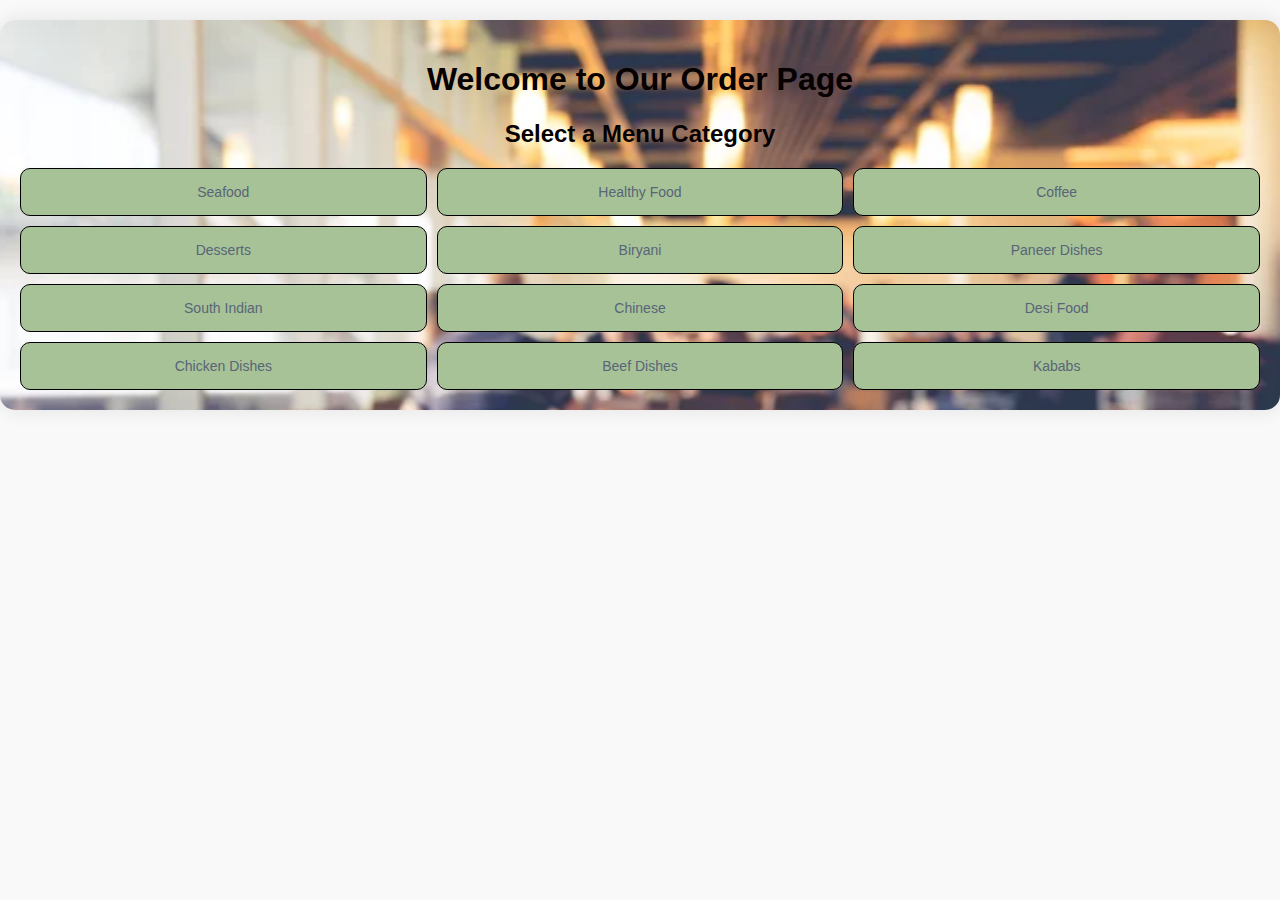
<file: order_setting_admin_home_nitu/order/index.html>
<!DOCTYPE html>
<html lang="en">
<head>
    <meta charset="UTF-8">
    <meta name="viewport" content="width=device-width, initial-scale=1.0">
    <title>Order Page</title>
    <link rel="stylesheet" href="https://cdnjs.cloudflare.com/ajax/libs/font-awesome/6.0.0-beta3/css/all.min.css" integrity="sha384-0ys2jv4ZNh0g38p7mxUQmO6yYjzX3gKdF+nd89uwbI+a5C9WB5+vb0pUgPxMveQ9" crossorigin="anonymous">
    <style>
        body {
            font-family: 'Segoe UI', Tahoma, Geneva, Verdana, sans-serif;
            margin: 0;
            padding: 0;
            background-color: #f9f9f9;
            color: #333;
        }
        .container {
            max-width: 1400px;
            margin: 20px auto;
            padding: 20px;
            border-radius: 15px;
            box-shadow: 0 0 20px rgba(32, 27, 27, 0.1);
            background-image: url('hehe.png'); 
            background-size: cover; 
            background-position: center; 
        }
        h1, h2 {
            text-align: center;
            color: rgb(6, 0, 0); 
        }
        select, button {
            display: block;
            width: 100%;
            padding: 10px;
            margin-bottom: 10px;
            border: none;
            border-radius: 8px;
            background-color: #c7d5e3;
            font-size: 14px;
            color: #e9f0f9;
            cursor: pointer;
            transition: background-color 0.3s ease;
        }
        button:hover {
            background-color: #3b628d;
        }
        .menu-category {
            display: grid;
            grid-template-columns: repeat(3, 1fr);
            gap: 15px;
        }
        .menu-item {
            padding: 15px;
            border-radius: 10px;
            background-color: #a7c297; /* Default category color */
            color: #586577;
            text-align: center;
            font-size: 14px;
            cursor: pointer;
            transition: transform 0.3s ease, background-color 0.3s ease; /* Add transition for background color change */
            display: flex;
            flex-direction: column;
            justify-content: center;
            align-items: center;
            border: 1px solid black; /* Add black border */
        }
        .menu-item:hover {
            transform: scale(1.02);
            background-color: #e1d1e0; /* Lighter color on hover */
        }
        .price {
            margin-top: 3px;
            font-weight: bold;
            color: #000000d5;
            background-color: rgb(255, 255, 255); /* Light color for price tag with transparency */
            padding: 3px 3px; /* Adjust padding for better appearance */
            border-radius: 3px; /* Add border radius for price tag */
        }
        /* Adjust button size and style */
        button.order-button {
            padding: 8px 12px;
            margin-top: 10px;
            border: none;
            border-radius: 5px;
            background-color: #3b628d;
            color: white;
            font-size: 12px;
            cursor: pointer;
            transition: background-color 0.3s ease;
        }
        button.order-button:hover {
            background-color: #294562;
        }
       /* Styles for desktop/laptop screens */
    @media (min-width: 768px) {
        /* Add your desktop/laptop specific styles here */
        .container {
            padding: 20px;
        }
        .menu-category {
            gap: 10px;
        }
        .menu-item {
            padding: 15px;
            font-size: 14px;
        }
        .price {
            font-size: 16px;
        }
    }

    /* Styles for mobile phones */
    @media (max-width: 767px) {
        /* Add your mobile specific styles here */
        .container {
            padding: 20px;
        }
        .menu-category {
            grid-template-columns: 1fr;
            gap: 10px;
        }
        .menu-item {
            padding: 15px;
            font-size: 14px;
        }
        .price {
            font-size: 14px;
        }
    }
    </style>
</head>
<body>

    <div class="container">
        <h1>Welcome to Our Order Page</h1>
        <h2>Select a Menu Category</h2>
        <div class="menu-category">
            <div class="menu-item" onclick="showMenu('seafood')">
                <i class="fas fa-fish"></i> Seafood
            </div>
            <div class="menu-item" onclick="showMenu('healthyfood')">
                <i class="fas fa-leaf"></i> Healthy Food
            </div>
            <div class="menu-item" onclick="showMenu('coffee')">
                <i class="fas fa-coffee"></i> Coffee
            </div>
            <div class="menu-item" onclick="showMenu('desserts')">
                <i class="fas fa-birthday-cake"></i> Desserts
            </div>
            <div class="menu-item" onclick="showMenu('biryani')">
                <i class="fas fa-utensils"></i> Biryani
            </div>
            <div class="menu-item" onclick="showMenu('paneer')">
                <i class="fas fa-cheese"></i> Paneer Dishes
            </div>
            <div class="menu-item" onclick="showMenu('southindian')">
                <i class="fas fa-utensils"></i> South Indian
            </div>
            <div class="menu-item" onclick="showMenu('chinese')">
                <i class="fas fa-utensils"></i> Chinese
            </div>
            <div class="menu-item" onclick="showMenu('desifood')">
                <i class="fas fa-pepper-hot"></i> Desi Food
            </div>
            <div class="menu-item" onclick="showMenu('chicken')">
                <i class="fas fa-drumstick-bite"></i> Chicken Dishes
            </div>
            <div class="menu-item" onclick="showMenu('beef')">
                <i class="fas fa-drumstick-bite"></i> Beef Dishes
            </div>
            <div class="menu-item" onclick="showMenu('kabab')">
                <i class="fas fa-drumstick-bite"></i> Kababs
            </div>
        </div>
        <div id="menu"></div>
    </div>

    <script>
        // Menu data embedded in the HTML file with icons
        var menuData = {
            "seafood": [
                { name: "Fish and Chips", icon: "fas fa-fish", price: "$12.99" , orderNow: "Order Now"},
                { name: "Shrimp Scampi", icon: "fas fa-shrimp", price: "$15.99", orderNow: "Order Now" },
                { name: "Grilled Salmon", icon: "fas fa-fish", price: "$18.99", orderNow: "Order Now" } 
            ],
            "healthyfood": [
                { name: "Quinoa Salad", icon: "fas fa-leaf", price: "$9.99", orderNow: "Order Now" },
                { name: "Grilled Chicken Wrap", icon: "fas fa-drumstick-bite", price: "$11.99", orderNow: "Order Now" },
                { name: "Vegetable Stir-Fry", icon: "fas fa-carrot", price: "$10.99" , orderNow: "Order Now"}
            ],
            "coffee": [
                { name: "Espresso", icon: "fas fa-coffee", price: "$3.99" , orderNow: "Order Now"},
                { name: "Cappuccino", icon: "fas fa-coffee", price: "$4.99" , orderNow: "Order Now"},
                { name: "Latte", icon: "fas fa-coffee", price: "$5.99", orderNow: "Order Now" }
            ],
            "desserts": [
                { name: "Chocolate Cake", icon: "fas fa-birthday-cake", price: "$7.99" , orderNow: "Order Now"},
                { name: "Apple Pie", icon: "fas fa-apple-alt", price: "$6.99" , orderNow: "Order Now"},
                { name: "Ice Cream Sundae", icon: "fas fa-ice-cream", price: "$8.99" , orderNow: "Order Now"}
            ],
            "biryani": [
                { name: "Chicken Biryani", icon: "fas fa-drumstick-bite", price: "$14.99" , orderNow: "Order Now"},
                { name: "Vegetable Biryani", icon: "fas fa-carrot", price: "$12.99", orderNow: "Order Now" },
                { name: "Beef Biryani", icon: "fas fa-drumstick-bite", price: "$16.99" , orderNow: "Order Now"}
            ],
            "paneer": [
                { name: "Paneer Tikka", icon: "fas fa-cheese", price: "$13.99", orderNow: "Order Now" },
                { name: "Palak Paneer", icon: "fas fa-cheese", price: "$11.99" , orderNow: "Order Now"},
                { name: "Paneer Butter Masala", icon: "fas fa-cheese", price: "$14.99", orderNow: "Order Now" }
            ],
            "southindian": [
                { name: "Dosa", icon: "fas fa-utensils", price: "$9.99" , orderNow: "Order Now"},
                { name: "Idli", icon: "fas fa-utensils", price: "$8.99", orderNow: "Order Now" },
                { name: "Vada", icon: "fas fa-utensils", price: "$7.99" , orderNow: "Order Now"}
            ],
            "chinese": [
                { name: "Chow Mein", icon: "fas fa-utensils", price: "$10.99", orderNow: "Order Now" },
                { name: "Spring Rolls", icon: "fas fa-utensils", price: "$8.99" , orderNow: "Order Now"},
                { name: "Hot and Sour Soup", icon: "fas fa-utensils", price: "$7.99" , orderNow: "Order Now"}
            ],
            "desifood": [
                { name: "Chicken Karahi", icon: "fas fa-pepper-hot", price: "$12.99", orderNow: "Order Now" },
                { name: "Daal", icon: "fas fa-pepper-hot", price: "$9.99" , orderNow: "Order Now"},
                { name: "Bhindi Masala", icon: "fas fa-pepper-hot", price: "$10.99", orderNow: "Order Now" }
            ],
            "chicken": [
                { name: "Chicken Curry", icon: "fas fa-drumstick-bite", price: "$12.99", orderNow: "Order Now" },
                { name: "Chicken Tikka Masala", icon: "fas fa-drumstick-bite", price: "$14.99" , orderNow: "Order Now"},
                { name: "Butter Chicken", icon: "fas fa-drumstick-bite", price: "$15.99", orderNow: "Order Now" }
            ],
            "beef": [
                { name: "Beef Korma", icon: "fas fa-drumstick-bite", price: "$14.99", orderNow: "Order Now" },
                { name: "Beef Curry", icon: "fas fa-drumstick-bite", price: "$16.99", orderNow: "Order Now" },
                { name: "Beef Pulao", icon: "fas fa-drumstick-bite", price: "$17.99" , orderNow: "Order Now"}
            ],
            "kabab": [
                { name: "Seekh Kabab", icon: "fas fa-drumstick-bite", price: "$11.99" , orderNow: "Order Now"},
                { name: "Shami Kabab", icon: "fas fa-drumstick-bite", price: "$10.99" , orderNow: "Order Now"},
                { name: "Reshmi Kabab", icon: "fas fa-drumstick-bite", price: "$12.99", orderNow: "Order Now" }
            ]
        };
        function showMenu(category) {
        var menuItems = menuData[category];
        if (menuItems && menuItems.length > 0) {
            var menuHTML = "<h2>" + category.toUpperCase() + " Menu</h2><ul>";
            menuItems.forEach(function(item) {
                menuHTML += "<li class='menu-item' style='background-color: " + getRandomColor() + "; border: 1px solid black;'>" +
                            "<i class='" + item.icon + "'></i> " +
                            item.name +
                            "<span class='price'>" + item.price + "</span>" +
                            "<button class='order-button'>" + item.orderNow + "</button></li>";
            });
            menuHTML += "</ul>";
            document.getElementById("menu").innerHTML = menuHTML;
        } else {
            document.getElementById("menu").innerHTML = "<p>No menu available for this category.</p>";
        }
    }
    // Function to redirect to the order page
    function redirectToOrderPage(itemName, itemPrice) {
            // Construct the URL of the order page with query parameters
            var url ="E:\food website project\order_setting_admin_home_nitu\your_orderindex.html";
            // Navigate to the order page
            window.location.href = "E:\food website project\order_setting_admin_home_nitu\your_orderindex.html";
        }

        // Function to generate random color
        function getRandomColor() {
         return "#FFD1DC"
}

    </script>
</body>
</html>
</file>
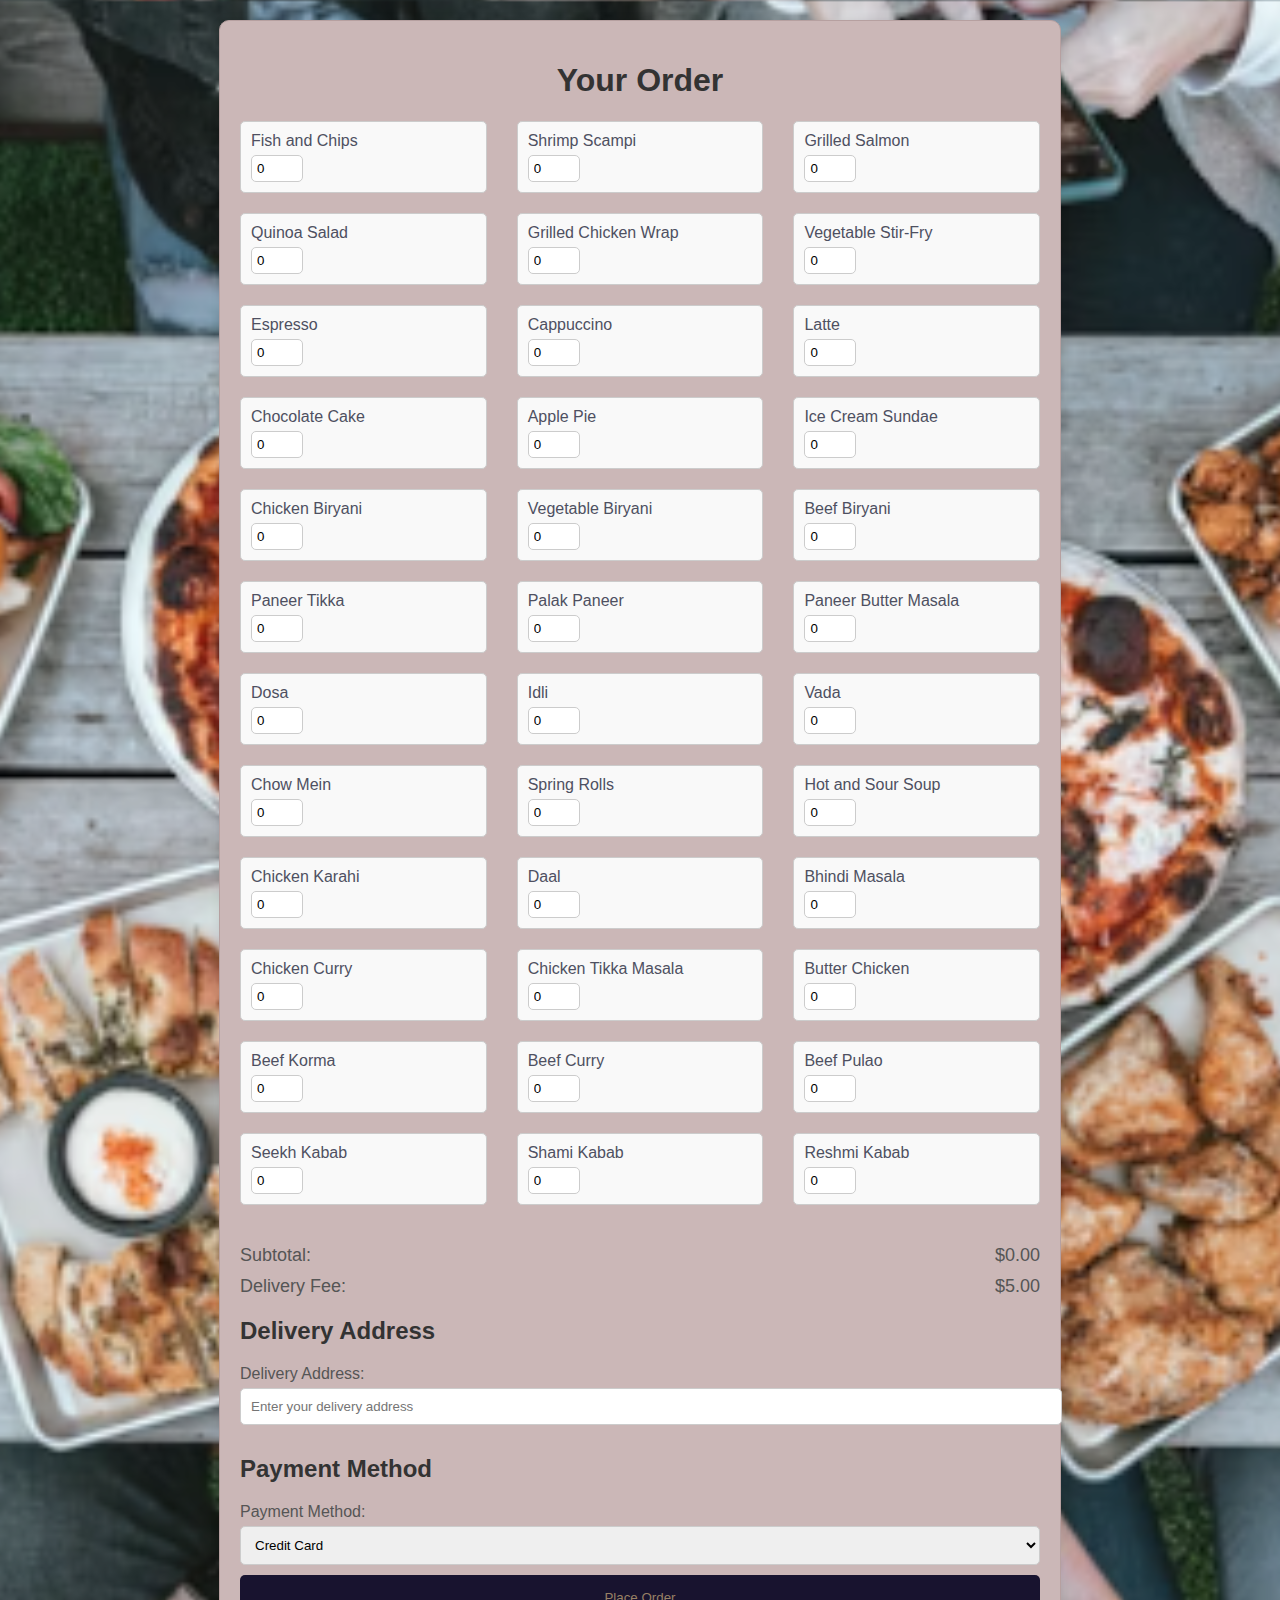
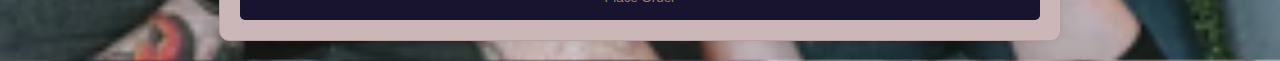
<file: order_setting_admin_home_nitu/your_order/index.html>
<!DOCTYPE html>
<html lang="en">
<head>
  <meta charset="UTF-8">
  <meta name="viewport" content="width=device-width, initial-scale=1.0">
  <title>Your Order</title>
  <style>
    body {
  font-family: Arial, sans-serif;
  margin: 0;
  padding: 0;
  background-image: url('lala.png'); 
  background-size: cover; /* Ensure the background image covers the entire viewport */
  background-position: center; /* Center the background image */
}


    .container {
      max-width: 800px;
      margin: 20px auto;
      padding: 20px;
      border: 1px solid #b6a0a0;
      border-radius: 10px;
      background-color: #cbb7b7;
      box-shadow: 0 0 10px rgba(0, 0, 0, 0.1);
    }

    h1 {
      text-align: center;
      color: #333;
    }

    .items {
      margin-bottom: 20px;
      overflow: auto; /* Clearfix for floated items */
      display: flex;
      flex-wrap: wrap;
      justify-content: space-between;
    }

    .item {
      width: calc(33.33% - 20px); /* Adjusted width to accommodate six items in a row */
      margin-bottom: 20px;
      padding: 10px;
      border: 1px solid #ccc;
      border-radius: 5px;
      background-color: #f9f9f9;
      box-sizing: border-box;
    }

    .item:hover {
      background-color: #acc38f;
    }

    .item span {
      display: block;
      font-size: 16px;
      color: #4e5061;
    }

    .item input {
      width: 40px;
      padding: 5px;
      margin-top: 5px;
      border: 1px solid #ccc;
      border-radius: 5px;
    }

    .totals {
      display: flex;
      justify-content: space-between;
      align-items: center;
      margin-bottom: 10px;
      font-size: 18px;
      color: #555;
    }

    .address {
      margin-top: 20px;
    }

    .address h2 {
      color: #333;
    }

    .address label {
      display: block;
      margin-bottom: 5px;
      color: #555;
    }

    .address input,
    .address select {
      width: 100%;
      padding: 10px;
      margin-bottom: 10px;
      border: 1px solid #ccc;
      border-radius: 5px;
    }

    #placeOrderBtn {
      display: block;
      width: 100%;
      padding: 15px;
      background-color: #18132f;
      color: #988165;
      border: none;
      border-radius: 5px;
      cursor: pointer;
      transition: background-color 0.3s;
    }

    #placeOrderBtn:hover {
      background-color: #61053c;
    }
  </style>
</head>
<body>
  <div class="container">
    <h1>Your Order</h1>
    <div class="items">
      <!-- Items will be dynamically added here -->
    </div>
    <div class="totals">
      <span>Subtotal:</span>
      <span id="subtotal">$0.00</span>
    </div>
    <div class="totals">
      <span>Delivery Fee:</span>
      <span id="deliveryFee">$0.00</span>
    </div>
    <div class="address">
      <h2>Delivery Address</h2>
      <label for="deliveryAddress">Delivery Address:</label>
      <input type="text" id="deliveryAddress" placeholder="Enter your delivery address">
    </div>
    <div class="address">
      <h2>Payment Method</h2>
      <label for="paymentMethod">Payment Method:</label>
      <select id="paymentMethod">
        <option value="creditCard">Credit Card</option>
        <option value="paypal">PayPal</option>
        <!-- Add more payment options as needed -->
      </select>
    </div>
    <button id="placeOrderBtn">Place Order</button>
  </div>

  <script>
    // Sample item data
    const menu = {
      "seafood": [
        { name: "Fish and Chips", price: 12.99 },
        { name: "Shrimp Scampi", price: 15.99 },
        { name: "Grilled Salmon", price: 18.99 }
      ],
      "healthyfood": [
        { name: "Quinoa Salad", price: 9.99 },
        { name: "Grilled Chicken Wrap", price: 11.99 },
        { name: "Vegetable Stir-Fry", price: 10.99 }
      ],
      "coffee": [
        { name: "Espresso", price: 3.99 },
        { name: "Cappuccino", price: 4.99 },
        { name: "Latte", price: 5.99 }
      ],
      "desserts": [
        { name: "Chocolate Cake", price: 7.99 },
        { name: "Apple Pie", price: 6.99 },
        { name: "Ice Cream Sundae", price: 8.99 }
      ],
      "biryani": [
        { name: "Chicken Biryani", price: 14.99 },
        { name: "Vegetable Biryani", price: 12.99 },
        { name: "Beef Biryani", price: 16.99 }
      ],
      "paneer": [
        { name: "Paneer Tikka", price: 13.99 },
        { name: "Palak Paneer", price: 11.99 },
        { name: "Paneer Butter Masala", price: 14.99 }
      ],
      "southindian": [
        { name: "Dosa", price: 9.99 },
        { name: "Idli", price: 8.99 },
        { name: "Vada", price: 7.99 }
      ],
      "chinese": [
        { name: "Chow Mein", price: 10.99 },
        { name: "Spring Rolls", price: 8.99 },
        { name: "Hot and Sour Soup", price: 7.99 }
      ],
      "desifood": [
        { name: "Chicken Karahi", price: 12.99 },
        { name: "Daal", price: 9.99 },
        { name: "Bhindi Masala", price: 10.99 }
      ],
      "chicken": [
        { name: "Chicken Curry", price: 12.99 },
        { name: "Chicken Tikka Masala", price: 14.99 },
        { name: "Butter Chicken", price: 15.99 }
      ],
      "beef": [
        { name: "Beef Korma", price: 14.99 },
        { name: "Beef Curry", price: 16.99 },
        { name: "Beef Pulao", price: 17.99 }
      ],
      "kabab": [
        { name: "Seekh Kabab", price: 11.99 },
        { name: "Shami Kabab", price: 10.99 },
        { name: "Reshmi Kabab", price: 12.99 }
      ]
    };

    // Function to dynamically generate item checkboxes
    function generateItemCheckboxes() {
      const itemsDiv = document.querySelector('.items');
      itemsDiv.innerHTML = '';
      for (const category in menu) {
        menu[category].forEach(item => {
          const itemContainer = document.createElement('div');
          itemContainer.classList.add('item');
          const itemName = document.createElement('span');
          itemName.textContent = item.name;
          const itemQuantity = document.createElement('input');
          itemQuantity.type = 'number';
          itemQuantity.min = 0;
          itemQuantity.value = 0;
          itemQuantity.addEventListener('change', updateTotals);
          itemContainer.appendChild(itemName);
          itemContainer.appendChild(itemQuantity);
          itemsDiv.appendChild(itemContainer);
        });
      }
    }

    // Function to calculate subtotal
    function calculateSubtotal() {
      let subtotal = 0;
      document.querySelectorAll('.item').forEach(itemContainer => {
        const itemName = itemContainer.querySelector('span').textContent;
        const itemQuantity = parseInt(itemContainer.querySelector('input').value);
        const item = findItem(itemName);
        subtotal += item.price * itemQuantity;
      });
      return subtotal;
    }

    // Function to update subtotal and delivery fee
    function updateTotals() {
      const subtotal = calculateSubtotal();
      const deliveryFee = 5; // Sample delivery fee, you can adjust it as needed
      document.getElementById('subtotal').textContent = `$${subtotal.toFixed(2)}`;
      document.getElementById('deliveryFee').textContent = `$${deliveryFee.toFixed(2)}`;
    }

    // Function to find an item by its name
    function findItem(name) {
      for (const category in menu) {
        const item = menu[category].find(item => item.name === name);
        if (item) {
          return item;
        }
      }
      return null;
    }

    // Event listener for Place Order button
    document.getElementById('placeOrderBtn').addEventListener('click', function() {
      // Handle placing order
      const paymentMethod = document.getElementById('paymentMethod').value;
      const deliveryAddress = document.getElementById('deliveryAddress').value;
      const subtotal = calculateSubtotal();
      const deliveryFee = 5; // Sample delivery fee, you can adjust it as needed
      const totalAmount = subtotal + deliveryFee;

      // Display order summary
      alert(`Your order summary:\n\nSubtotal: $${subtotal.toFixed(2)}\nDelivery Fee: $${deliveryFee.toFixed(2)}\nTotal: $${totalAmount.toFixed(2)}\n\nPayment Method: ${paymentMethod}\nDelivery Address: ${deliveryAddress}`);
    });

    // Initialize page
    generateItemCheckboxes();
    updateTotals();
  </script>
</body>
</html>
</file>
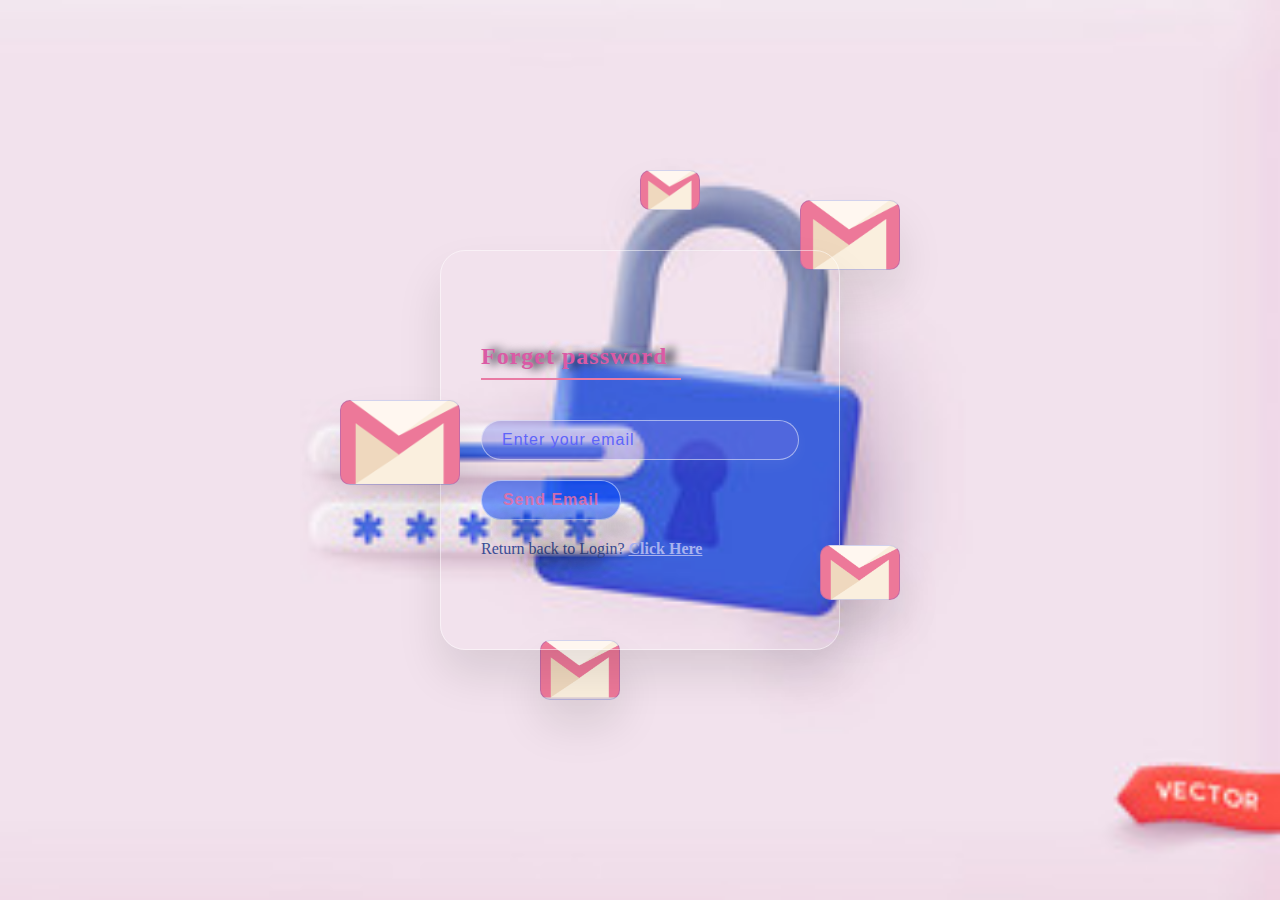
<file: login_reg_forget/forgot_pass/forget.html>
<!DOCTYPE html>
<html lang="en">

<head>
    <meta charset="UTF-8">
    <meta name="viewport" content="width=device-width,initial-scale=1.0">
    <link rel="stylesheet" href="https://use.fontawesome.com/releases/v5.8.1/css/all.css">
   
    <link rel="stylesheet" href="forget_pass.css">

    <!-- favicon -->
    <link rel="shortcut icon" href="../../logo photo.png" type="image/x-icon" />

   
    <title>Forget Password</title>
    
    
</head>

<body>
    
    <section>

        <div class="box">
            
            <div class="square" style="--i:0;"></div>
            <div class="square" style="--i:1;"></div>
            <div class="square" style="--i:2;"></div>
            <div class="square" style="--i:3;"></div>
            <div class="square" style="--i:4;"></div>
            
            <div class="container">
             
               
                <div class="form">
                    
                    <h1>Forget password</h1>
                    <form>
                        
                        <div class="inputbox">
                            <input type="email" placeholder="Enter your email">
                        </div>
                                                                      
                        <div class="inputbox">
                            <input type="submit" value="Send Email">
                        </div>
                      
                        <p class="return">Return back to Login? <a href="../login/login.html">Click Here</a></p>
                        
                    </form>
                   
                </div>
           </div>
        </div>
    </section>
   
</body>


</html>
</file>
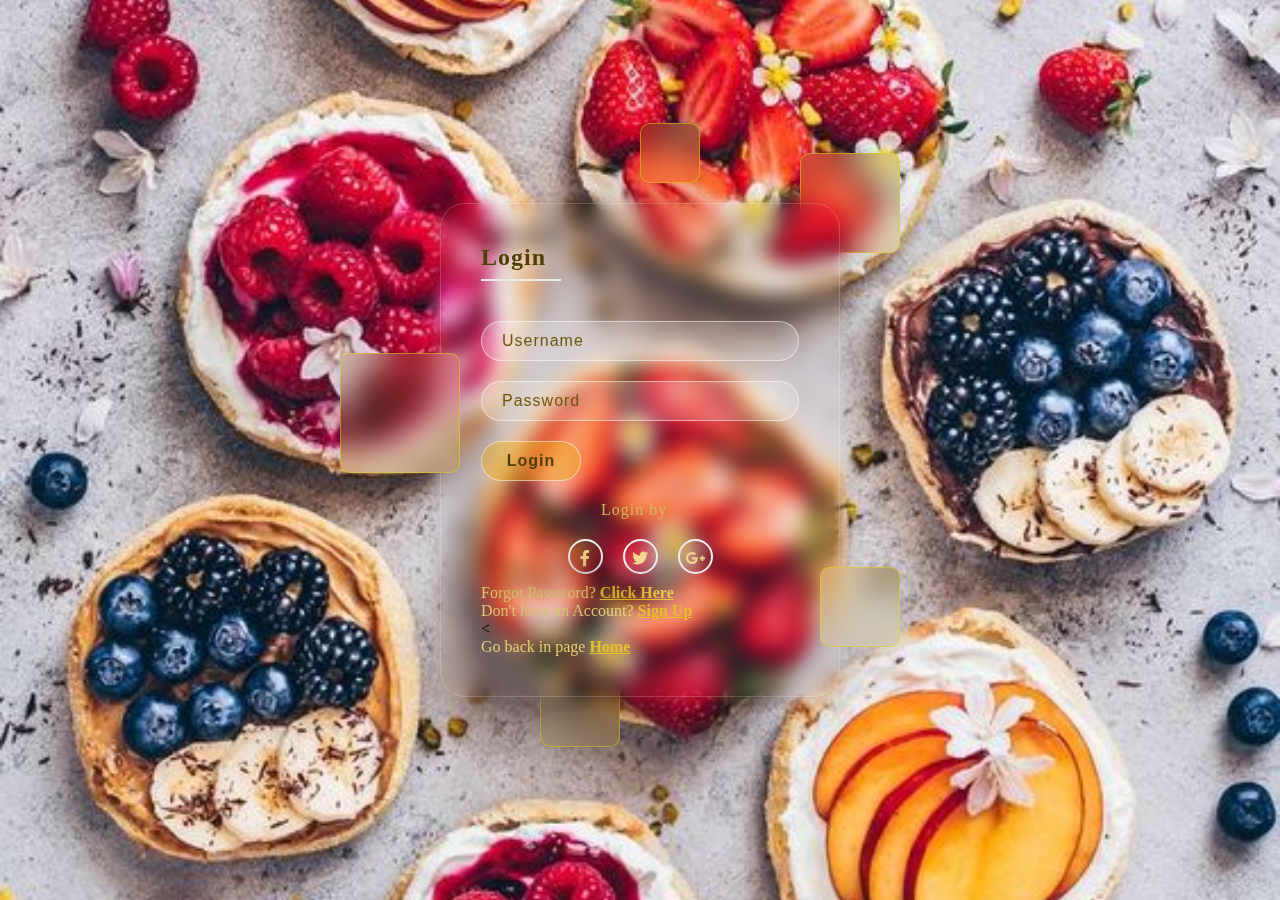
<file: login_reg_forget/login/login.html>
<!DOCTYPE html>
<html lang="en">

<head>
    <meta charset="UTF-8">
    <meta name="viewport" content="width=device-width,initial-scale=1.0">
    <link rel="stylesheet" href="https://use.fontawesome.com/releases/v5.8.1/css/all.css">
     
    <link rel="stylesheet" href="login_page.css">

    <!-- favicon -->
    <link rel="shortcut icon" href="../../logo photo.png" type="image/x-icon" />


    <title>Login form</title>
    
  

</head>

<body>
    
    <section>

        <div class="box">
            
            <div class="square" style="--i:0;"></div>
            <div class="square" style="--i:1;"></div>
            <div class="square" style="--i:2;"></div>
            <div class="square" style="--i:3;"></div>
            <div class="square" style="--i:4;"></div>
            
            <div class="container">
                
                <span></span>
                <span></span>
                <span></span>
               
                <div class="form">
                    
                    <h1>Login</h1>
                    <form>
                        
                        <div class="inputbox">
                            <input type="text" placeholder="Username">
                        </div>
                        
                        <div class="inputbox">
                            <input type="password" placeholder="Password">
                        </div>
                        
                        <div class="inputbox">
                            <a href="../../order_setting_admin_home_nitu/homepage/index.html">
                                <input type="submit" value="Login">
                            </a>
                        </div>
                        
                    
                        <div class="text">
                            <p>Login by</p>
                         </div>

                        <div class="social_media">
                            <div class="item">
                                <i class="fab fa-facebook-f"></i>
                            </div>
                            <div class="item">
                                <i class="fab fa-twitter"></i>
                            </div>
                            <div class="item">
                                <i class="fab fa-google-plus-g"></i>
                            </div>
                        </div>
                        
                        <p class="forget">Forgot Password? <a href="../forgot_pass/forget.html">Click Here</a></p>
                        <p class="forget">Don't have an Account? <a href="../regis/reg.html" id="signup">Sign Up</a></p>
                        <<p class="forget">Go back in page <a href="../../order_setting_admin_home_nitu/homepage/index.html" id="signup">Home</a></p>
                    </form>
                   
                </div>
           </div>
        </div>
        
    </section>
   
</body>


</html>
</file>
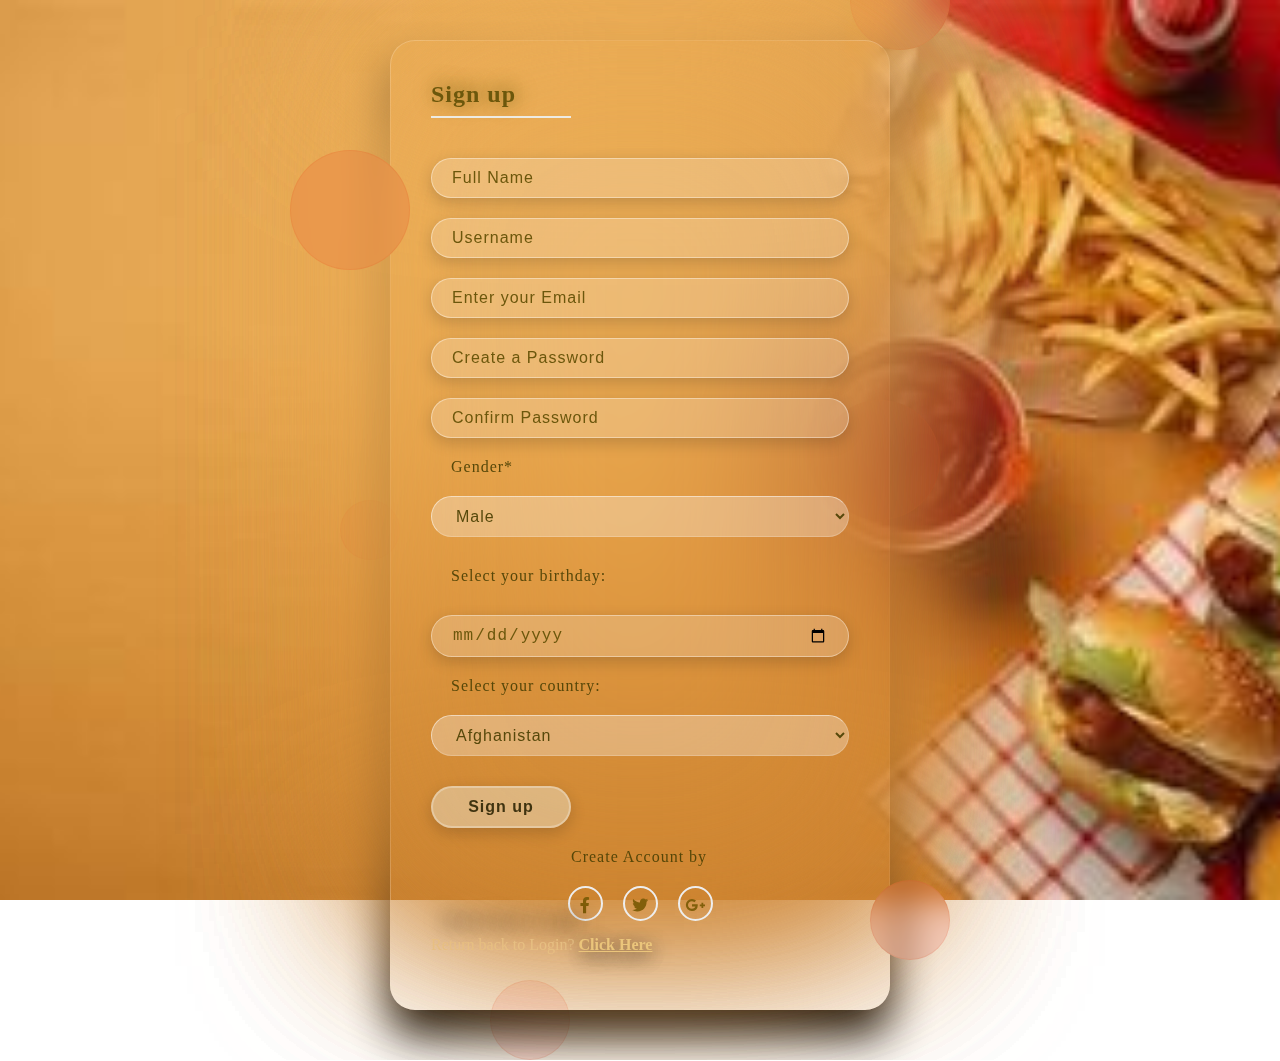
<file: login_reg_forget/regis/reg.html>
<!DOCTYPE html>
<html lang="en">

<head>
    <meta charset="UTF-8">
    <meta name="viewport" content="width=device-width,initial-scale=1.0">
    <link rel="stylesheet" href="https://use.fontawesome.com/releases/v5.8.1/css/all.css">

    <!-- favicon -->
    <link rel="shortcut icon" href="../../logo photo.png" type="image/x-icon" />


    
    <link rel="stylesheet" href="reg.css">
    
    <title>Registration</title>
    
   
</head>

<body>
    <section>

        <div class="box">

            <div class="square" style="--i:0;"></div>
            <div class="square" style="--i:1;"></div>
            <div class="square" style="--i:2;"></div>
            <div class="square" style="--i:3;"></div>
            <div class="square" style="--i:4;"></div>
            <div class="square" style="--i:5;"></div>
            <div class="square" style="--i:6;"></div>

            <div class="container">

                <span></span>
                <span></span>
                <span></span>

                <div class="form">

                    <h1>Sign up</h1>
                    <form>

                        <div class="inputbox">
                            <input type="text" placeholder="Full Name" required>
                        </div>

                        <div class="inputbox">
                            <input type="text" placeholder="Username" required>
                        </div>

                        <div class="inputbox">
                            <input type="email" placeholder="Enter your Email" required>
                        </div>
                        
                        
                        <div class="inputbox">
                            <input type="password" placeholder="Create a Password" required>
                        </div>

                        <div class="inputbox">
                            <input type="password" placeholder="Confirm Password" required>
                        </div>

                        <div class="inputbox">
                            <label title="Enter your Gender* in the box">Gender*</label>
                            <select id="gender" name="gender" required> 
                               <option value="Male"> Male </option>
                               <option value="Female"> Female </option>
                               <option value="Other"> Other </option>
                            </select>
                        </div>

                        <div class="inputbox">
                            <label for="birthday">Select your birthday:</label>
                            <input type="date" id="birthday" name="birthday" min="1950-01-01" max="2024-12-31" style="color:#6c570c;" required>
                        </div>

                                <div class="inputbox">
                                    <label for="country">Select your country:</label>  
                                    <select id="country" name="country" required>                    
                                       <option value="Afghanistan">Afghanistan</option>
                                            <option value="Åland Islands">Åland Islands</option>
                                            <option value="Albania">Albania</option>
                                            <option value="Algeria">Algeria</option>
                                            <option value="American Samoa">American Samoa</option>
                                            <option value="Andorra">Andorra</option>
                                            <option value="Angola">Angola</option>
                                            <option value="Anguilla">Anguilla</option>
                                            <option value="Antarctica">Antarctica</option>
                                            <option value="Antigua and Barbuda">Antigua and Barbuda</option>
                                            <option value="Argentina">Argentina</option>
                                            <option value="Armenia">Armenia</option>
                                            <option value="Aruba">Aruba</option>
                                            <option value="Australia">Australia</option>
                                            <option value="Austria">Austria</option>
                                            <option value="Azerbaijan">Azerbaijan</option>
                                            <option value="Bahamas">Bahamas</option>
                                            <option value="Bahrain">Bahrain</option>
                                            <option value="Bangladesh">Bangladesh</option>
                                            <option value="Barbados">Barbados</option>
                                            <option value="Belarus">Belarus</option>
                                            <option value="Belgium">Belgium</option>
                                            <option value="Belize">Belize</option>
                                            <option value="Benin">Benin</option>
                                            <option value="Bermuda">Bermuda</option>
                                            <option value="Bhutan">Bhutan</option>
                                            <option value="Bolivia">Bolivia</option>
                                            <option value="Bosnia and Herzegovina">Bosnia and Herzegovina</option>
                                            <option value="Botswana">Botswana</option>
                                            <option value="Bouvet Island">Bouvet Island</option>
                                            <option value="Brazil">Brazil</option>
                                            <option value="British Indian Ocean Territory">British Indian Ocean Territory</option>
                                            <option value="Brunei Darussalam">Brunei Darussalam</option>
                                            <option value="Bulgaria">Bulgaria</option>
                                            <option value="Burkina Faso">Burkina Faso</option>
                                            <option value="Burundi">Burundi</option>
                                            <option value="Cambodia">Cambodia</option>
                                            <option value="Cameroon">Cameroon</option>
                                            <option value="Canada">Canada</option>
                                            <option value="Cape Verde">Cape Verde</option>
                                            <option value="Cayman Islands">Cayman Islands</option>
                                            <option value="Central African Republic">Central African Republic</option>
                                            <option value="Chad">Chad</option>
                                            <option value="Chile">Chile</option>
                                            <option value="China">China</option>
                                            <option value="Christmas Island">Christmas Island</option>
                                            <option value="Cocos (Keeling) Islands">Cocos (Keeling) Islands</option>
                                            <option value="Colombia">Colombia</option>
                                            <option value="Comoros">Comoros</option>
                                            <option value="Congo">Congo</option>
                                            <option value="Congo, The Democratic Republic of The">Congo, The Democratic Republic of The</option>
                                            <option value="Cook Islands">Cook Islands</option>
                                            <option value="Costa Rica">Costa Rica</option>
                                            <option value="Cote D'ivoire">Cote D'ivoire</option>
                                            <option value="Croatia">Croatia</option>
                                            <option value="Cuba">Cuba</option>
                                            <option value="Cyprus">Cyprus</option>
                                            <option value="Czech Republic">Czech Republic</option>
                                            <option value="Denmark">Denmark</option>
                                            <option value="Djibouti">Djibouti</option>
                                            <option value="Dominica">Dominica</option>
                                            <option value="Dominican Republic">Dominican Republic</option>
                                            <option value="Ecuador">Ecuador</option>
                                            <option value="Egypt">Egypt</option>
                                            <option value="El Salvador">El Salvador</option>
                                            <option value="Equatorial Guinea">Equatorial Guinea</option>
                                            <option value="Eritrea">Eritrea</option>
                                            <option value="Estonia">Estonia</option>
                                            <option value="Ethiopia">Ethiopia</option>
                                            <option value="Falkland Islands (Malvinas)">Falkland Islands (Malvinas)</option>
                                            <option value="Faroe Islands">Faroe Islands</option>
                                            <option value="Fiji">Fiji</option>
                                            <option value="Finland">Finland</option>
                                            <option value="France">France</option>
                                            <option value="French Guiana">French Guiana</option>
                                            <option value="French Polynesia">French Polynesia</option>
                                            <option value="French Southern Territories">French Southern Territories</option>
                                            <option value="Gabon">Gabon</option>
                                            <option value="Gambia">Gambia</option>
                                            <option value="Georgia">Georgia</option>
                                            <option value="Germany">Germany</option>
                                            <option value="Ghana">Ghana</option>
                                            <option value="Gibraltar">Gibraltar</option>
                                            <option value="Greece">Greece</option>
                                            <option value="Greenland">Greenland</option>
                                            <option value="Grenada">Grenada</option>
                                            <option value="Guadeloupe">Guadeloupe</option>
                                            <option value="Guam">Guam</option>
                                            <option value="Guatemala">Guatemala</option>
                                            <option value="Guernsey">Guernsey</option>
                                            <option value="Guinea">Guinea</option>
                                            <option value="Guinea-bissau">Guinea-bissau</option>
                                            <option value="Guyana">Guyana</option>
                                            <option value="Haiti">Haiti</option>
                                            <option value="Heard Island and Mcdonald Islands">Heard Island and Mcdonald Islands</option>
                                            <option value="Holy See (Vatican City State)">Holy See (Vatican City State)</option>
                                            <option value="Honduras">Honduras</option>
                                            <option value="Hong Kong">Hong Kong</option>
                                            <option value="Hungary">Hungary</option>
                                            <option value="Iceland">Iceland</option>
                                            <option value="India">India</option>
                                            <option value="Indonesia">Indonesia</option>
                                            <option value="Iran, Islamic Republic of">Iran, Islamic Republic of</option>
                                            <option value="Iraq">Iraq</option>
                                            <option value="Ireland">Ireland</option>
                                            <option value="Isle of Man">Isle of Man</option>
                                            <option value="Israel">Israel</option>
                                            <option value="Italy">Italy</option>
                                            <option value="Jamaica">Jamaica</option>
                                            <option value="Japan">Japan</option>
                                            <option value="Jersey">Jersey</option>
                                            <option value="Jordan">Jordan</option>
                                            <option value="Kazakhstan">Kazakhstan</option>
                                            <option value="Kenya">Kenya</option>
                                            <option value="Kiribati">Kiribati</option>
                                            <option value="Korea, Democratic People's Republic of">Korea, Democratic People's Republic of</option>
                                            <option value="Korea, Republic of">Korea, Republic of</option>
                                            <option value="Kuwait">Kuwait</option>
                                            <option value="Kyrgyzstan">Kyrgyzstan</option>
                                            <option value="Lao People's Democratic Republic">Lao People's Democratic Republic</option>
                                            <option value="Latvia">Latvia</option>
                                            <option value="Lebanon">Lebanon</option>
                                            <option value="Lesotho">Lesotho</option>
                                            <option value="Liberia">Liberia</option>
                                            <option value="Libyan Arab Jamahiriya">Libyan Arab Jamahiriya</option>
                                            <option value="Liechtenstein">Liechtenstein</option>
                                            <option value="Lithuania">Lithuania</option>
                                            <option value="Luxembourg">Luxembourg</option>
                                            <option value="Macao">Macao</option>
                                            <option value="Macedonia, The Former Yugoslav Republic of">Macedonia, The Former Yugoslav Republic of</option>
                                            <option value="Madagascar">Madagascar</option>
                                            <option value="Malawi">Malawi</option>
                                            <option value="Malaysia">Malaysia</option>
                                            <option value="Maldives">Maldives</option>
                                            <option value="Mali">Mali</option>
                                            <option value="Malta">Malta</option>
                                            <option value="Marshall Islands">Marshall Islands</option>
                                            <option value="Martinique">Martinique</option>
                                            <option value="Mauritania">Mauritania</option>
                                            <option value="Mauritius">Mauritius</option>
                                            <option value="Mayotte">Mayotte</option>
                                            <option value="Mexico">Mexico</option>
                                            <option value="Micronesia, Federated States of">Micronesia, Federated States of</option>
                                            <option value="Moldova, Republic of">Moldova, Republic of</option>
                                            <option value="Monaco">Monaco</option>
                                            <option value="Mongolia">Mongolia</option>
                                            <option value="Montenegro">Montenegro</option>
                                            <option value="Montserrat">Montserrat</option>
                                            <option value="Morocco">Morocco</option>
                                            <option value="Mozambique">Mozambique</option>
                                            <option value="Myanmar">Myanmar</option>
                                            <option value="Namibia">Namibia</option>
                                            <option value="Nauru">Nauru</option>
                                            <option value="Nepal">Nepal</option>
                                            <option value="Netherlands">Netherlands</option>
                                            <option value="Netherlands Antilles">Netherlands Antilles</option>
                                            <option value="New Caledonia">New Caledonia</option>
                                            <option value="New Zealand">New Zealand</option>
                                            <option value="Nicaragua">Nicaragua</option>
                                            <option value="Niger">Niger</option>
                                            <option value="Nigeria">Nigeria</option>
                                            <option value="Niue">Niue</option>
                                            <option value="Norfolk Island">Norfolk Island</option>
                                            <option value="Northern Mariana Islands">Northern Mariana Islands</option>
                                            <option value="Norway">Norway</option>
                                            <option value="Oman">Oman</option>
                                            <option value="Pakistan">Pakistan</option>
                                            <option value="Palau">Palau</option>
                                            <option value="Palestinian Territory, Occupied">Palestinian Territory, Occupied</option>
                                            <option value="Panama">Panama</option>
                                            <option value="Papua New Guinea">Papua New Guinea</option>
                                            <option value="Paraguay">Paraguay</option>
                                            <option value="Peru">Peru</option>
                                            <option value="Philippines">Philippines</option>
                                            <option value="Pitcairn">Pitcairn</option>
                                            <option value="Poland">Poland</option>
                                            <option value="Portugal">Portugal</option>
                                            <option value="Puerto Rico">Puerto Rico</option>
                                            <option value="Qatar">Qatar</option>
                                            <option value="Reunion">Reunion</option>
                                            <option value="Romania">Romania</option>
                                            <option value="Russian Federation">Russian Federation</option>
                                            <option value="Rwanda">Rwanda</option>
                                            <option value="Saint Helena">Saint Helena</option>
                                            <option value="Saint Kitts and Nevis">Saint Kitts and Nevis</option>
                                            <option value="Saint Lucia">Saint Lucia</option>
                                            <option value="Saint Pierre and Miquelon">Saint Pierre and Miquelon</option>
                                            <option value="Saint Vincent and The Grenadines">Saint Vincent and The Grenadines</option>
                                            <option value="Samoa">Samoa</option>
                                            <option value="San Marino">San Marino</option>
                                            <option value="Sao Tome and Principe">Sao Tome and Principe</option>
                                            <option value="Saudi Arabia">Saudi Arabia</option>
                                            <option value="Senegal">Senegal</option>
                                            <option value="Serbia">Serbia</option>
                                            <option value="Seychelles">Seychelles</option>
                                            <option value="Sierra Leone">Sierra Leone</option>
                                            <option value="Singapore">Singapore</option>
                                            <option value="Slovakia">Slovakia</option>
                                            <option value="Slovenia">Slovenia</option>
                                            <option value="Solomon Islands">Solomon Islands</option>
                                            <option value="Somalia">Somalia</option>
                                            <option value="South Africa">South Africa</option>
                                            <option value="South Georgia and The South Sandwich Islands">South Georgia and The South Sandwich Islands</option>
                                            <option value="Spain">Spain</option>
                                            <option value="Sri Lanka">Sri Lanka</option>
                                            <option value="Sudan">Sudan</option>
                                            <option value="Suriname">Suriname</option>
                                            <option value="Svalbard and Jan Mayen">Svalbard and Jan Mayen</option>
                                            <option value="Swaziland">Swaziland</option>
                                            <option value="Sweden">Sweden</option>
                                            <option value="Switzerland">Switzerland</option>
                                            <option value="Syrian Arab Republic">Syrian Arab Republic</option>
                                            <option value="Taiwan, Province of China">Taiwan, Province of China</option>
                                            <option value="Tajikistan">Tajikistan</option>
                                            <option value="Tanzania, United Republic of">Tanzania, United Republic of</option>
                                            <option value="Thailand">Thailand</option>
                                            <option value="Timor-leste">Timor-leste</option>
                                            <option value="Togo">Togo</option>
                                            <option value="Tokelau">Tokelau</option>
                                            <option value="Tonga">Tonga</option>
                                            <option value="Trinidad and Tobago">Trinidad and Tobago</option>
                                            <option value="Tunisia">Tunisia</option>
                                            <option value="Turkey">Turkey</option>
                                            <option value="Turkmenistan">Turkmenistan</option>
                                            <option value="Turks and Caicos Islands">Turks and Caicos Islands</option>
                                            <option value="Tuvalu">Tuvalu</option>
                                            <option value="Uganda">Uganda</option>
                                            <option value="Ukraine">Ukraine</option>
                                            <option value="United Arab Emirates">United Arab Emirates</option>
                                            <option value="United Kingdom">United Kingdom</option>
                                            <option value="United States">United States</option>
                                            <option value="United States Minor Outlying Islands">United States Minor Outlying Islands</option>
                                            <option value="Uruguay">Uruguay</option>
                                            <option value="Uzbekistan">Uzbekistan</option>
                                            <option value="Vanuatu">Vanuatu</option>
                                            <option value="Venezuela">Venezuela</option>
                                            <option value="Viet Nam">Viet Nam</option>
                                            <option value="Virgin Islands, British">Virgin Islands, British</option>
                                            <option value="Virgin Islands, U.S.">Virgin Islands, U.S.</option>
                                            <option value="Wallis and Futuna">Wallis and Futuna</option>
                                            <option value="Western Sahara">Western Sahara</option>
                                            <option value="Yemen">Yemen</option>
                                            <option value="Zambia">Zambia</option>
                                            <option value="Zimbabwe">Zimbabwe</option>
                                        </select>
                                                                                    
                       

                                        <div class="inputbox">
                                            
                                                <input type="submit" value="Sign up">
                                            
                                        </div>
                                        
                        
                        <div class="text">
                           <p>Create Account by</p>
                        </div>

                        <div class="social_media">
                            
                            <div class="item">
                                <i class="fab fa-facebook-f"></i>
                            </div>
                            <div class="item">
                                <i class="fab fa-twitter"></i>
                            </div>
                            <div class="item">
                                <i class="fab fa-google-plus-g"></i>
                            </div>
                        </div>
                        
                        <p class="return">Return back to Login? <a href="../login/login.html">Click Here</a></p>
                    
                    </form>
                </div>
           </div>
        </div>
    </section>
   
</body>


</html>
</file>
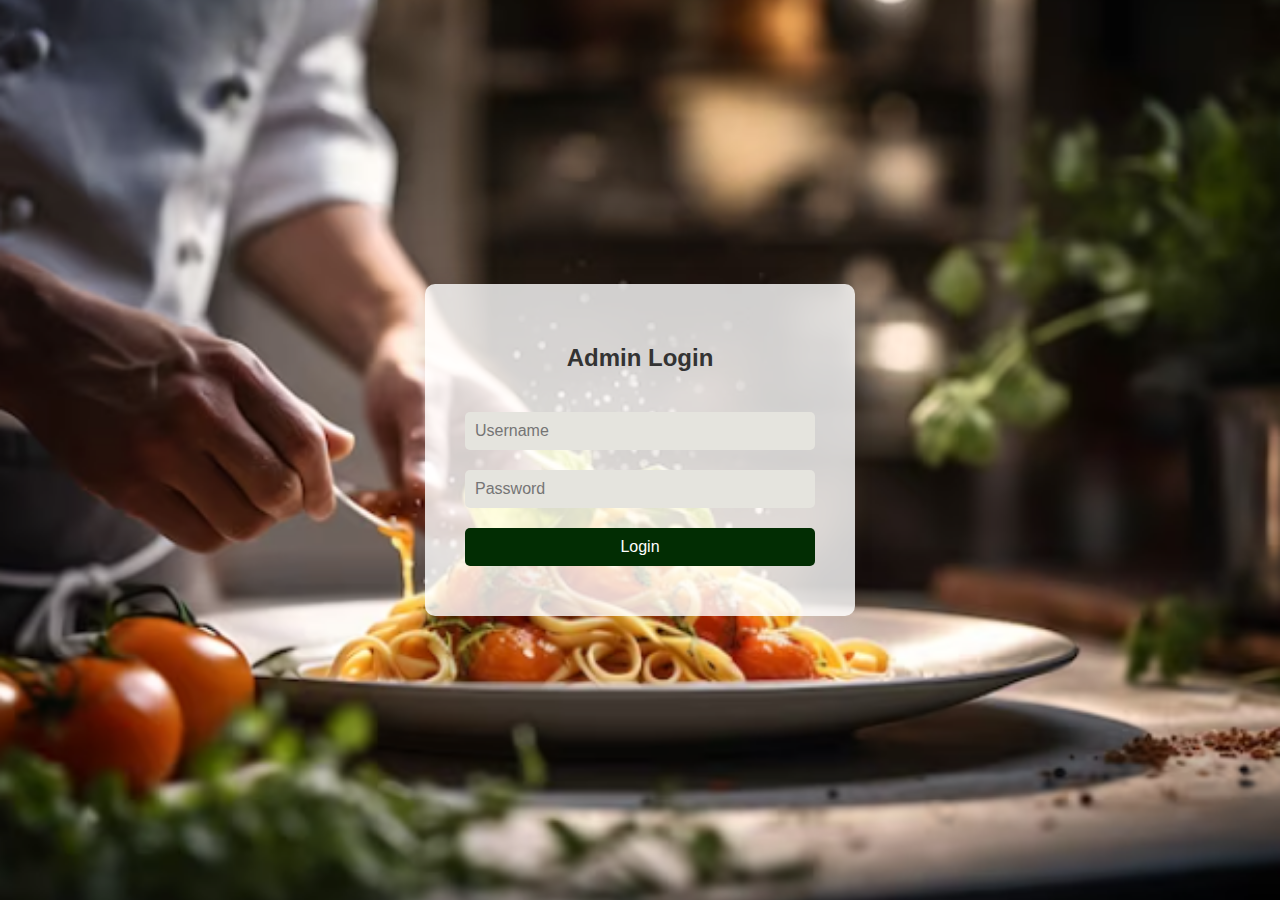
<file: order_setting_admin_home_nitu/admin_page/admin.html>
<!DOCTYPE html>
<html lang="en">
<head>
  <meta charset="UTF-8">
  <meta name="viewport" content="width=device-width, initial-scale=1.0">
  <title>Admin Login</title>
  <style>
    body {
      font-family: 'Segoe UI', Tahoma, Geneva, Verdana, sans-serif;
      background-image: url('6.png'); 
      background-size: cover; 
      background-position: center; 
      margin: 0;
      padding: 0;
      display: flex;
      justify-content: center;
      align-items: center;
      height: 100vh;
    }

    form {
      background-color: rgba(255, 255, 255, 0.8); 
      padding: 40px;
      border-radius: 10px;
      box-shadow: 0 0 20px rgba(0, 0, 0, 0.1);
      width: 350px;
      text-align: center;
    }

    h2 {
      color: #333;
      margin-bottom: 30px;
    }

    input[type="text"],
    input[type="password"],
    input[type="submit"] {
      width: 100%;
      padding: 10px;
      margin: 10px 0;
      border: none;
      border-radius: 5px;
      box-sizing: border-box;
      font-size: 16px;
    }

    input[type="submit"] {
      background-color: #022d03;
      color: white;
      cursor: pointer;
      transition: background-color 0.3s;
    }

    input[type="submit"]:hover {
      background-color: #45a049;
    }

    input[type="text"],
    input[type="password"] {
      background-color: #e5e4de;
    }

    input[type="text"]:focus,
    input[type="password"]:focus {
      outline: none;
      background-color: #fbf989cf;
    }
  </style>
</head>
<body>
  <form id="loginForm">
    <h2>Admin Login</h2>
    <input type="text" id="username" placeholder="Username">
    <input type="password" id="password" placeholder="Password">
    <input type="submit" value="Login">
  </form>

  <script>
    document.getElementById("loginForm").addEventListener("submit", function(event) {
      event.preventDefault(); 

      
      var username = document.getElementById("username").value;
      var password = document.getElementById("password").value;

    
      if (username === "admin" && password === "password") {
        alert("Login successful!"); 
      } else {
        alert("Invalid username or password. Please try again.");
      }
    });
  </script>
</body>
</html>
</file>
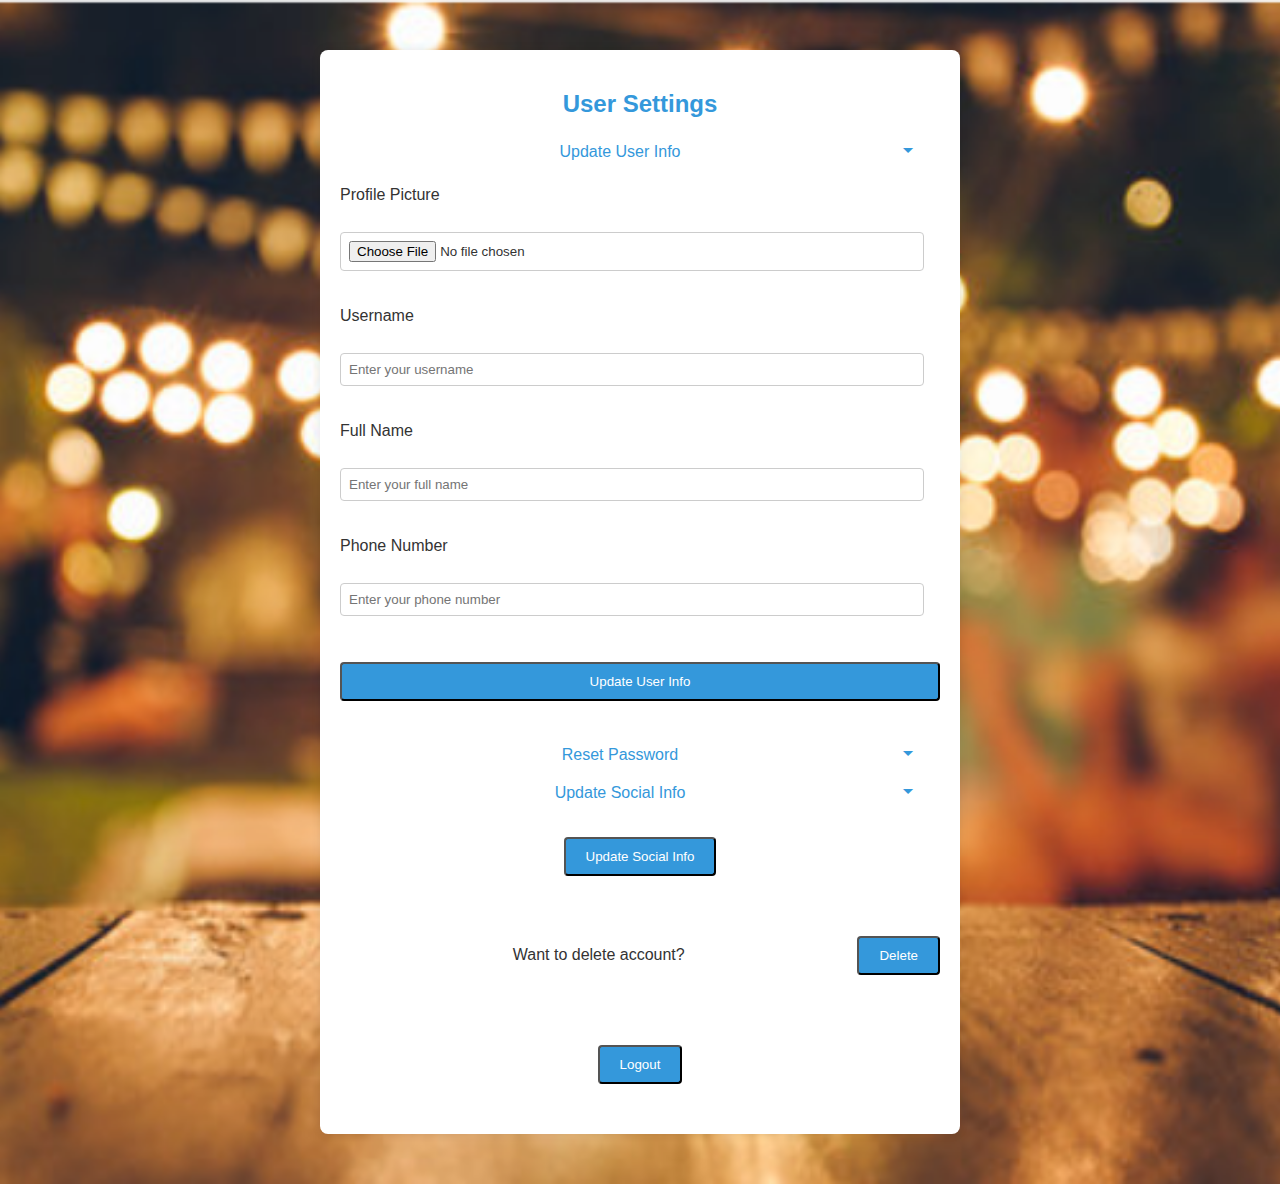
<file: order_setting_admin_home_nitu/settings/settings.html>
<!DOCTYPE html>
<html lang="en">
<head>
    <meta charset="UTF-8">
    <meta name="viewport" content="width=device-width, initial-scale=1.0">
    <title>User Settings</title>
    <link href="https://fonts.googleapis.com/icon?family=Material+Icons" rel="stylesheet">
    <style>
        body {
            background-image: url('bg.png'); 
            background-size: cover;
            background-position: center;
            background-repeat: no-repeat;
            font-family: Arial, sans-serif;
            color: #333;
            transition: background-color 0.5s ease;
            margin: 0;
            padding: 0;
            text-align: center;
        }

        .container {
            max-width: 600px;
            margin: 50px auto;
            padding: 20px;
            background-color: #fff;
            box-shadow: 0 0 10px rgba(0, 0, 0, 0.1);
            border-radius: 8px;
        }

        h2 {
            color: #3498db;
        }

        form {
            display: flex;
            flex-direction: column;
            gap: 16px;
        }

        label , label[for="oldPassword"],
        label[for="newPassword"],
        label[for="confirmPassword"]{

            margin-top: 20px;
            display: inline-block;
            text-align: left;
            margin-bottom: 12px;
        }

        input[type="text"],
        input[type="password"],
        input[type="file"],
        input[type="tel"] {
            width: calc(100% - 16px);
            padding: 8px;
            border: 1px solid #ccc;
            border-radius: 4px;
            box-sizing: border-box;
        }

        img {
            width: 100px;
            height: 100px;
            border-radius: 50%;
            object-fit: cover;
            margin: 0 auto 8px;
            display: block;
        }

        .button {
            display: inline-block;
            padding: 10px 20px;
            background-color: #3498db;
            color: #fff;
            text-decoration: none;
            border-radius: 4px;
            cursor: pointer;
            margin-bottom: 30px;
            margin-top: 30px;
        }

        .button:hover {
            background-color: #2980b9;
        }

        .social-section {
            display: none;
            flex-direction: column;
            gap: 8px;
            border-bottom: 1px solid #ccc;
            padding-bottom: 16px;
            margin-bottom: 16px;
            margin-inline: 20px;
        }

        .arrow-icon::before {
            content: '\e5c5';
            font-family: 'Material Icons';
            cursor: pointer;
            font-size: 24px;
            color: #3498db;
            transition: transform 0.3s ease;
        }

        .section-header {
            display: flex;
            align-items: center;
            justify-content: center;
            gap: 8px;
            cursor: pointer;
            margin-inline: 20px;
        }

        .social-info {
            display: none;
            margin-top: 8px;
        }

        .show {
            display: block;
        }

        .arrow-icon.show {
            transform: rotate(180deg);
        }

        .social-input {
            display: flex;
            gap: 8px;
            align-items: center;
        }

        .social-input label {
            flex: 1;
            text-align: left;
        }

        .social-input input {
            flex: 2;
            width: 100%;
        }

        .password-container {
            position: relative;
        }

        .toggle-password {
            position: absolute;
            right: 10px;
            top: 50%;
            transform: translateY(-50%);
            cursor: pointer;
            font-weight: normal;
        }

        .reset-password-text , .update-social-info-text , .update-user-info-text{
            flex: 1;
            text-align: center;
            color: #3498db;
        }

        .reset-password-arrow-icon::before , .update-social-info-arrow-icon::before ,.update-user-info-arrow-icon::before {
            content: '\e5c5';
            font-family: 'Material Icons';
            cursor: pointer;
            font-size: 24px;
            color: #3498db;
            margin-left: 8px;
            transition: transform 0.3s ease;
        }

        .rotate-arrow , .rotate-arrow-social-info ,.rotate-arrow-user-info {
            transform: rotate(180deg);
        }

        .user-info , .password , .social {
            margin-bottom: 10px;
        }
    </style>
</head>
<body>

<div class="container">
    <h2>User Settings</h2>

    <!-- Update User Info Section -->
    <div class="user-info">

        <div id="updateUserInfoHeader" class="section-header" onclick="toggleUserInfoFields()">
            <span class="update-user-info-text">Update User Info</span>
            <span class="update-user-info-arrow-icon"></span>
        </div>

        <form id="updateUserInfoForm">
            <img id="previewImage" alt="Profile Preview" style="display: none;">
            
            
            <label for="profilePicture">Profile Picture</label>
            <input type="file" id="profilePicture" accept="image/*">

            <label for="username">Username</label>
            <input type="text" id="username" placeholder="Enter your username">

            <label for="fullName">Full Name</label>
            <input type="text" id="fullName" placeholder="Enter your full name">

            <label for="phoneNumber">Phone Number</label>
            <input type="tel" id="phoneNumber" placeholder="Enter your phone number">

            <button type="submit" class="button">Update User Info</button>
        </form>
    </div>

    <!-- Reset Password Section -->
    <div class="password">
        <div id="resetPasswordHeader" class="section-header" onclick="togglePasswordFields()">
            <span class="reset-password-text">Reset Password</span>
            <span class="reset-password-arrow-icon"></span>
        </div>

        <form id="resetPasswordForm" style="display: none;">
            <label for="oldPassword">Old Password</label>
            <div class="password-container">
                <input type="password" id="oldPassword" placeholder="Enter your old password">
                <span class="toggle-password material-icons" onclick="togglePasswordVisibility('oldPassword')">visibility</span>
            </div>

            <label for="newPassword">New Password</label>
            <div class="password-container">
                <input type="password" id="newPassword" placeholder="Enter your new password">
                <span class="toggle-password material-icons" onclick="togglePasswordVisibility('newPassword')">visibility</span>
            </div>

            <label for="confirmPassword">Confirm Password</label>
            <div class="password-container">
                <input type="password" id="confirmPassword" placeholder="Confirm your new password">
                <span class="toggle-password material-icons" onclick="togglePasswordVisibility('confirmPassword')">visibility</span>
            </div>

            <button type="submit" class="button">Reset Password</button>
        </form>
    </div>

    <!--  Update Social Info Section -->
    <div class="social">
        <div id="updateSocialInfoHeader" class="section-header" onclick="toggleSocialInfoFields()">
            <span class="update-social-info-text">Update Social Info</span>
            <span class="update-social-info-arrow-icon"></span>
        </div>
    

        <!-- Facebook Section -->
        <div class="social-section">
            <div class="social-section-header" onclick="toggleSocialInfo('facebook')">
                <span>Facebook</span>
                <span class="arrow-icon facebook-arrow-icon"></span>
            </div>
            <div class="social-info" id="facebookInfo">
                <div class="social-input">
                    <label for="facebookUsername">Username</label>
                    <input type="text" id="facebookUsername" placeholder="Enter your Facebook username">
                </div>
                <div class="social-input">
                    <label for="facebookLink">Link</label>
                    <input type="text" id="facebookLink" placeholder="Enter your Facebook profile link">
                </div>
            </div>
        </div>

        <!-- Instagram Section -->
        <div class="social-section">
            <div class="social-section-header" onclick="toggleSocialInfo('instagram')">
                <span>Instagram</span>
                <span class="arrow-icon instagram-arrow-icon"></span>
            </div>
            <div class="social-info" id="instagramInfo">
                <div class="social-input">
                    <label for="instagramUsername">Username</label>
                    <input type="text" id="instagramUsername" placeholder="Enter your Instagram username">
                </div>
                <div class="social-input">
                    <label for="instagramLink">Link</label>
                    <input type="text" id="instagramLink" placeholder="Enter your Instagram profile link">
                </div>
            </div>
        </div>

        <!-- Twitter Section -->
        <div class="social-section">
            <div class="social-section-header" onclick="toggleSocialInfo('twitter')">
                <span>Twitter</span>
                <span class="arrow-icon twitter-arrow-icon"></span>
            </div>
            <div class="social-info" id="twitterInfo">
                <div class="social-input">
                    <label for="twitterUsername">Username</label>
                    <input type="text" id="twitterUsername" placeholder="Enter your Twitter username">
                </div>
                <div class="social-input">
                    <label for="twitterLink">Link</label>
                    <input type="text" id="twitterLink" placeholder="Enter your Twitter profile link">
                </div>
            </div>
        </div>

        <!-- Add more social sections as needed -->

        <button type="submit" class="button">Update Social Info</button>
        
        
        <div style="display: flex; align-items: center; justify-content: space-between;">
            <p style="flex: 1;">Want to delete account?</p>
            <button onclick="confirmDeleteAccount()" class="button">Delete</button>
        </div>
    </div>

    <!-- Logout Section -->
    <div>
        <button onclick="logout()" class="button">Logout</button>
    </div>

    <script>
        // Your existing JavaScript functions

        function logout() {
            // Add logic to perform logout actions, such as clearing session/local storage, redirecting to logout endpoint, etc.
            // For demonstration, let's simply show an alert
            alert('Logged out successfully!');
            // You can perform additional actions here before or after logging out
        }

        const updateUserInfoForm = document.getElementById('updateUserInfoForm');
        const profilePictureInput = document.getElementById('profilePicture');
        const previewImage = document.getElementById('previewImage');

        updateUserInfoForm.addEventListener('submit', function (event) {
            event.preventDefault();
            if (profilePictureInput.files && profilePictureInput.files[0]) {
                const reader = new FileReader();
                reader.onload = function (e) {
                    previewImage.src = e.target.result;
                    previewImage.style.display = 'block';
                };
                reader.readAsDataURL(profilePictureInput.files[0]);
            }
            // Add logic to handle updating user info
            alert('User info updated successfully!');
        });

        const resetPasswordForm = document.getElementById('resetPasswordForm');

        resetPasswordForm.addEventListener('submit', function (event) {
            event.preventDefault();

            const oldPassword = document.getElementById('oldPassword').value;
            const newPassword = document.getElementById('newPassword').value;
            const confirmPassword = document.getElementById('confirmPassword').value;

            // Check if the new password and confirm password match
            if (newPassword !== confirmPassword) {
                alert('New Password and Confirm Password do not match. Please try again.');
                return; // Prevent form submission
            }

            // Add logic to handle resetting the password
            alert('Password reset successfully!');
        });

        function toggleSocialInfo(socialPlatform) {
            const socialInfo = document.getElementById(`${socialPlatform}Info`);
            const arrowIcon = document.querySelector(`.${socialPlatform}-arrow-icon`);

            // Toggle the show class for both social info and arrow icon
            socialInfo.classList.toggle('show');
            arrowIcon.classList.toggle('show');
        }

        function toggleSocialInfoFields() {
            const updateSocialInfoHeader = document.getElementById('updateSocialInfoHeader');
            const arrowIcon = document.querySelector('#updateSocialInfoHeader .update-social-info-arrow-icon');

            // Toggle the show class for all social sections
            const socialSections = document.querySelectorAll('.social-section');
            socialSections.forEach(section => {
                section.style.display = section.style.display === 'none' ? 'block' : 'none';
            });

            arrowIcon.classList.toggle('rotate-arrow-social-info', socialSections[0].style.display === 'block');
        }

        function confirmDeleteAccount() {
            const confirmDelete = confirm("Are you sure you want to delete your account?");
            if (confirmDelete) {
                // Add logic to handle account deletion
                alert('Account deleted successfully!');
                // You can redirect to a delete account endpoint or perform other actions here
            }
        }

        function togglePasswordFields() {
            const resetPasswordForm = document.getElementById('resetPasswordForm');
            const arrowIcon = document.querySelector('#resetPasswordHeader .reset-password-arrow-icon');

            resetPasswordForm.style.display = resetPasswordForm.style.display === 'none' ? 'block' : 'none';
            arrowIcon.classList.toggle('rotate-arrow', resetPasswordForm.style.display === 'block');
        }

        function togglePasswordVisibility(passwordFieldId) {
            const passwordField = document.getElementById(passwordFieldId);
            const toggleIcon = document.querySelector(`#${passwordFieldId} ~ .toggle-password`);

            if (passwordField.type === 'password') {
                passwordField.type = 'text';
                toggleIcon.textContent = 'visibility_off';
            } else {
                passwordField.type = 'password';
                toggleIcon.textContent = 'visibility';
            }

            toggleIcon.classList.toggle('bold');
        }

        function toggleUserInfoFields() {
            const updateUserInfoHeader = document.getElementById('updateUserInfoHeader');
            const arrowIcon = document.querySelector('#updateUserInfoHeader .update-user-info-arrow-icon');
            const updateUserInfoForm = document.getElementById('updateUserInfoForm');

            // Toggle the display property of the user info form
            updateUserInfoForm.style.display = updateUserInfoForm.style.display === 'none' ? 'block' : 'none';

            arrowIcon.classList.toggle('rotate-arrow-user-info', updateUserInfoForm.style.display === 'block');
        }
    </script>

</div>

</body>
</html>
</file>
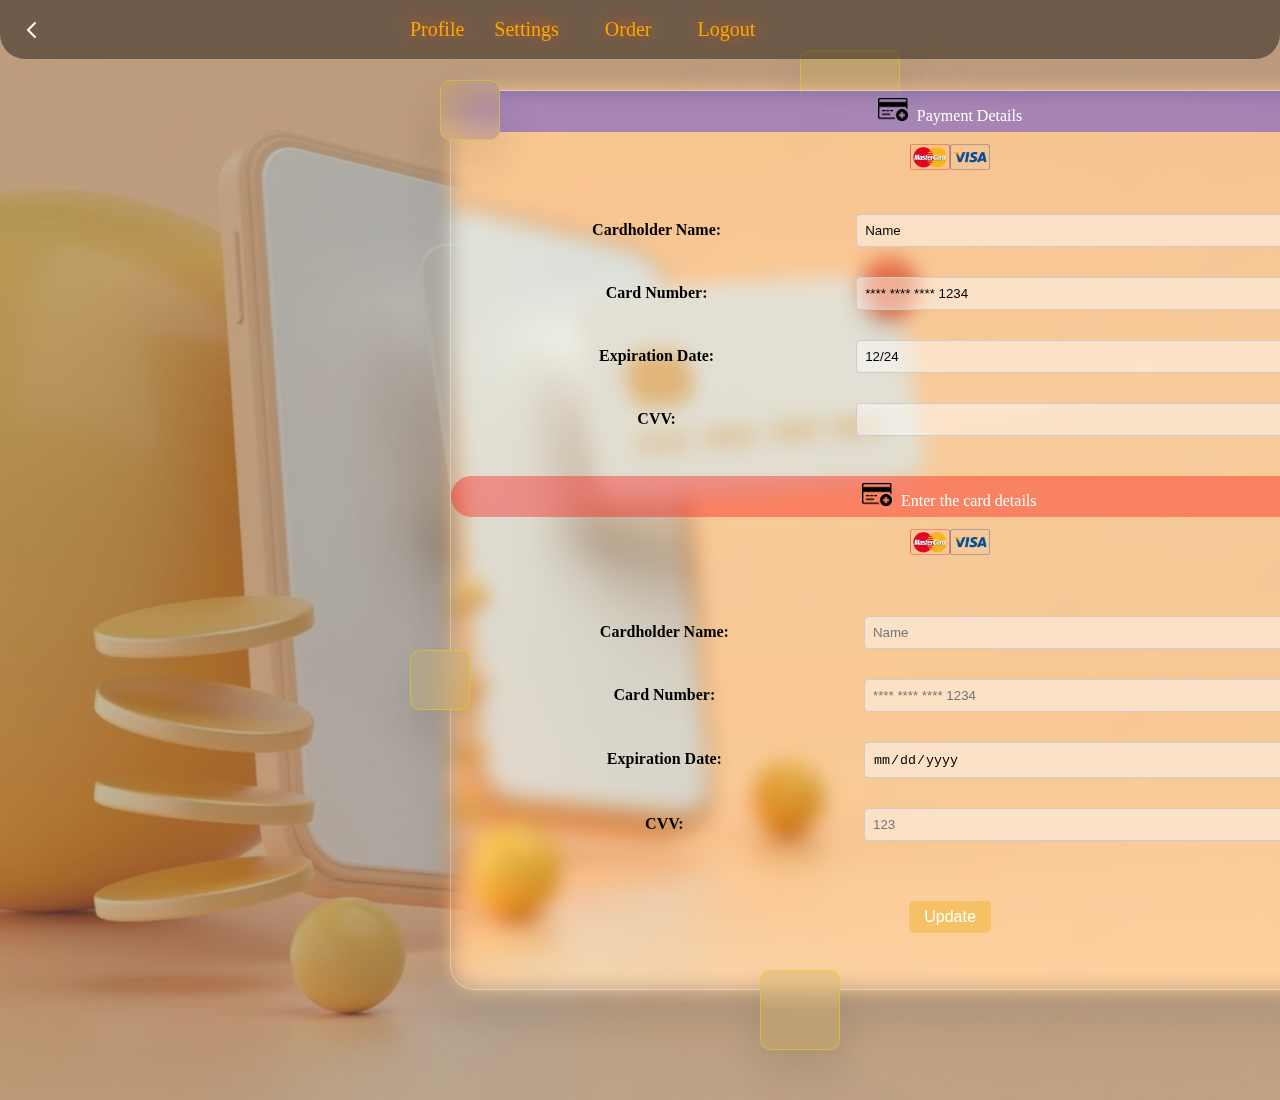
<file: login_reg_forget/user/card/payment.html>
<!DOCTYPE html>
<html lang="en">
<head>
    <meta charset="UTF-8">
    <meta name="viewport" content="width=device-width, initial-scale=1.0">
    <title>Payment Details</title>
    <link rel="stylesheet" href="payment.css">

<!-- favicon -->
<link rel="shortcut icon" href="../../../logo photo.png" type="image/x-icon" />

</head>
<body>
<div class="page">

    <div class="navbar">
        <div class="back-arrow" onclick="goBack()">
            <svg xmlns="http://www.w3.org/2000/svg" fill="none" stroke="currentColor" width="40" height="24">
                <path stroke-linecap="round" stroke-linejoin="round" stroke-width="2" d="M15 19l-7-7 7-7"/>
            </svg>
        </div>

        

        <div class="navbar-links">
            <a href="../user_profile/profile.html">Profile</a>
            <a href="../settings/st.html">Settings</a>
            
            <div class="dropdown-one">
                <a href="#">Order</a>
                <div class="dropdown-content">
                    <a href="../order_history/order_history.html">Order History</a>
                    <a href="payment.html">Card</a>
                </div>
            </div>
            <a href="../logout/logout-confirmation.html">Logout</a>
        </div>
    </div>

    <div class="box">
        <div class="square" style="--i:0;"></div>
        <div class="square" style="--i:1;"></div>
        <div class="square" style="--i:2;"></div>
        <div class="square" style="--i:3;"></div>
        <div class="square" style="--i:4;"></div>
        <div class="square" style="--i:5;"></div>
        
    
        <div class="container">
            <span ></span>
            <span></span>
            <span ></span>
    

<div class="payment-card">
    <div class="card-header" style="background-color: rgba(0, 0, 255, 0.326); color: white; text-align: center; padding: 7px; width: 100%; border-radius: 25px ;">
        <img src="add-card-icon.png" alt="Card Icon" style="width: 30px; height: auto; margin-right: 5px;"> Payment Details
    </div>
    <div class="card-logos">
        <div class="card-logo">
            <img src="mastercard.png" alt="Mastercard Logo"> <!-- Replace with the actual path to your Mastercard logo -->
        </div>
        <div class="card-logo">
            <img src="visa.png" alt="Visa Logo"> <!-- Replace with the actual path to your Visa logo -->
        </div>
    </div>
    <div class="card-body">
        <div class="initial-info-container">
            <div class="singel-data">
            <label class="name">Cardholder Name:</label>
            <input type="text" id="initialCardHolder" class="card-field" value="Name" readonly>
        </div>
        <div class="singel-data">
            <label class="name">Card Number:</label>
            <input type="text" id="initialCardNumber" class="card-field" value="**** **** **** 1234" readonly>
        </div>
            <label class="name">Expiration Date:</label>
            <input type="text" id="initialExpirationDate" class="card-field" value="12/24" readonly>
            <div class="singel-data">
            <label class="name">CVV:</label>
            <input type="text" id="initialCvv" class="card-field" value="" readonly>
        </div>
    </div>
        <div class="card-header" style="background-color: rgba(255, 0, 0, 0.353) ; color: white; text-align: center; padding: 7px; width: 101.9%; border-radius: 25px ; margin-left: -10px;">
            <img src="add-card-icon.png" alt="Card Icon" style="width: 30px; height: auto; margin-right: 5px;"> Enter the card details
        </div>

        <div class="card-logos">
            <div class="card-logo">
                <img src="mastercard.png" alt="Mastercard Logo"> <!-- Replace with the actual path to your Mastercard logo -->
            </div>
            <div class="card-logo">
                <img src="visa.png" alt="Visa Logo"> <!-- Replace with the actual path to your Visa logo -->
            </div>
        </div>

        <div class="card-info" id="cardPaymentInfo">
            <div class="singel-data">
            <label class="name">Cardholder Name:</label>
            <input type="text" id="cardHolder" class="card-field" placeholder="Name">
        </div>
            <div class="singel-data">
            <label class="name">Card Number:</label>
            <input type="text" id="cardNumber" class="card-field" placeholder="**** **** **** 1234">
        </div>
            <div class="singel-data">
            <label class="name">Expiration Date:</label>
            <input type="date" id="expirationDate" class="card-field" min="2024-01-01" max="2050-12-31">
        </div>
            <div class="singel-data">
            <label class="name">CVV:</label>
            <input type="text" id="cvv" class="card-field" placeholder="123">
        </div>
            <div id="warning" class="warning"></div>
        </div>
    </div>
    <div class="card-footer">
        <button onclick="updatePayment()">Update</button>
    </div>
</div>
</div>
    </div>
</div>

<script src="payment.js"></script>

</body>
</html>
</file>
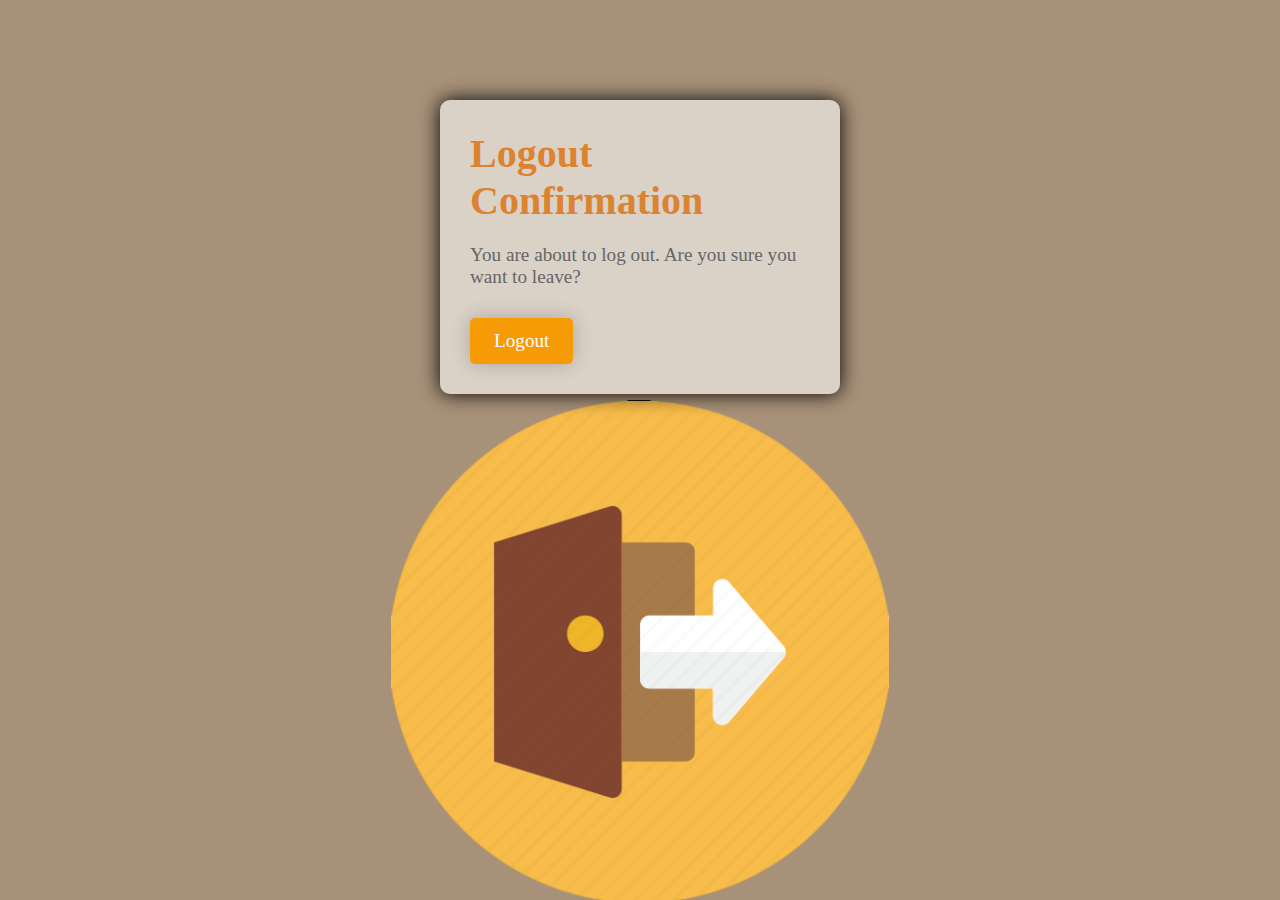
<file: login_reg_forget/user/logout/logout-confirmation.html>
<!DOCTYPE html>
<html lang="en">


<!-- favicon -->
<link rel="shortcut icon" href="../../../logo photo.png" type="image/x-icon" />



<head>
    <meta charset="UTF-8">
    <meta name="viewport" content="width=device-width, initial-scale=1.0">
    <title>Logout Confirmation</title>
    <style>
         * {
            padding: 0;
            margin: 0;
            box-sizing: border-box;
        }

        body {
            min-height: 100%;
            background: #592f0287;
            background-image: url("image_prev_ui.png");
            background-repeat: no-repeat;
            background-position-x: center;
            background-position-y: 400px ;
            display: flex;
            justify-content: center;
            align-items: center;
            padding: 100px 0;
           
        }

        .confirmation-container {
            max-width: 400px;
            background-color: #ffffff95;
            padding: 30px;
            border-radius: 10px;
            box-shadow: 0 0 20px rgba(0, 0, 0, 1);
            animation: slideIn 0.5s ease-out;
        }
        h1 {
            color: #db8330;
            margin-bottom: 20px;
            font-size: 2.5em;
           

        }

        p {
            color: #666;
            margin-bottom: 30px;
            font-size: 1.2em;
           
        }

        a {
            display: inline-block;
            padding: 12px 24px;
            background-color: #f69a06;
            color: #fff;
            text-decoration: none;
            border-radius: 5px;
            font-size: 1.2em;
            transition: background-color 0.3s;
            box-shadow: 0 0 20px rgba(0, 0, 0, 0.2);
            
        }

        a:hover {
            background-color: #f5961a3e; 
            color: #000000;
            box-shadow: 0 0 20px rgba(0, 0, 0, 0.2);
        }

    </style>
</head>

<body>
    <div class="confirmation-container">
        <h1>Logout Confirmation</h1>
        <p>You are about to log out. Are you sure you want to leave?</p>
        <a href="logout.html">Logout</a>
    </div>


</body>

</html>
</file>
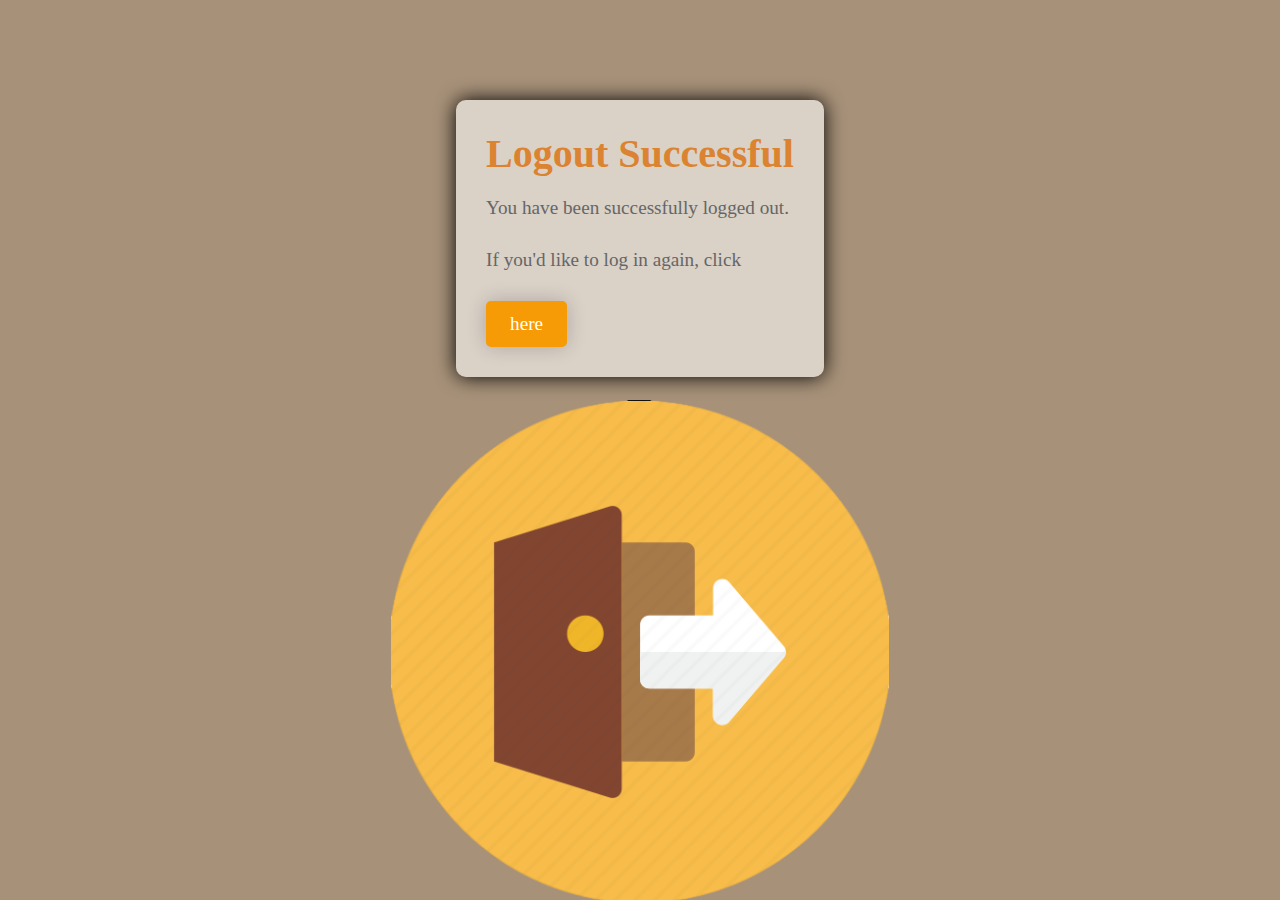
<file: login_reg_forget/user/logout/logout.html>
<!DOCTYPE html>
<html lang="en">

<!-- favicon -->
<link rel="shortcut icon" href="../../../logo photo.png" type="image/x-icon" />



<head>
    <meta charset="UTF-8">
    <meta name="viewport" content="width=device-width, initial-scale=1.0">
    <title>Logout Successful</title>
    <style>
        * {
            padding: 0;
            margin: 0;
            box-sizing: border-box;
        }

        body {
            min-height: 100%;
            background: #592f0287;
            background-image: url("image_prev_ui.png");
            background-repeat: no-repeat;
            background-position-x: center;
            background-position-y: 400px ;
            display: flex;
            justify-content: center;
            align-items: center;
            padding: 100px 0;
           
        }

        .logout-container {
            max-width: 400px;
            background-color: #ffffff95;
            padding: 30px;
            border-radius: 10px;
            box-shadow: 0 0 20px rgba(0, 0, 0, 1);
            animation: slideIn 0.5s ease-out;
           
        }

        h1 {
            color: #db8330;
            margin-bottom: 20px;
            font-size: 2.5em;
           

        }

        p {
            color: #666;
            margin-bottom: 30px;
            font-size: 1.2em;
           
        }

        a {
            display: inline-block;
            padding: 12px 24px;
            background-color: #f69a06;
            color: #fff;
            text-decoration: none;
            border-radius: 5px;
            font-size: 1.2em;
            transition: background-color 0.3s;
            box-shadow: 0 0 20px rgba(0, 0, 0, 0.2);
            
        }

        a:hover {
            background-color: #f5961a3e; 
            color: #000000;
            box-shadow: 0 0 20px rgba(0, 0, 0, 0.2);
        }

  
    </style>
</head>

<body>
    <div class="logout-container">
        <h1>Logout Successful</h1>
        <p>You have been successfully logged out.</p>
        <p>If you'd like to log in again, click </p><a href="../../login/login.html">here</a>
    </div>
</body>

</html>
</file>
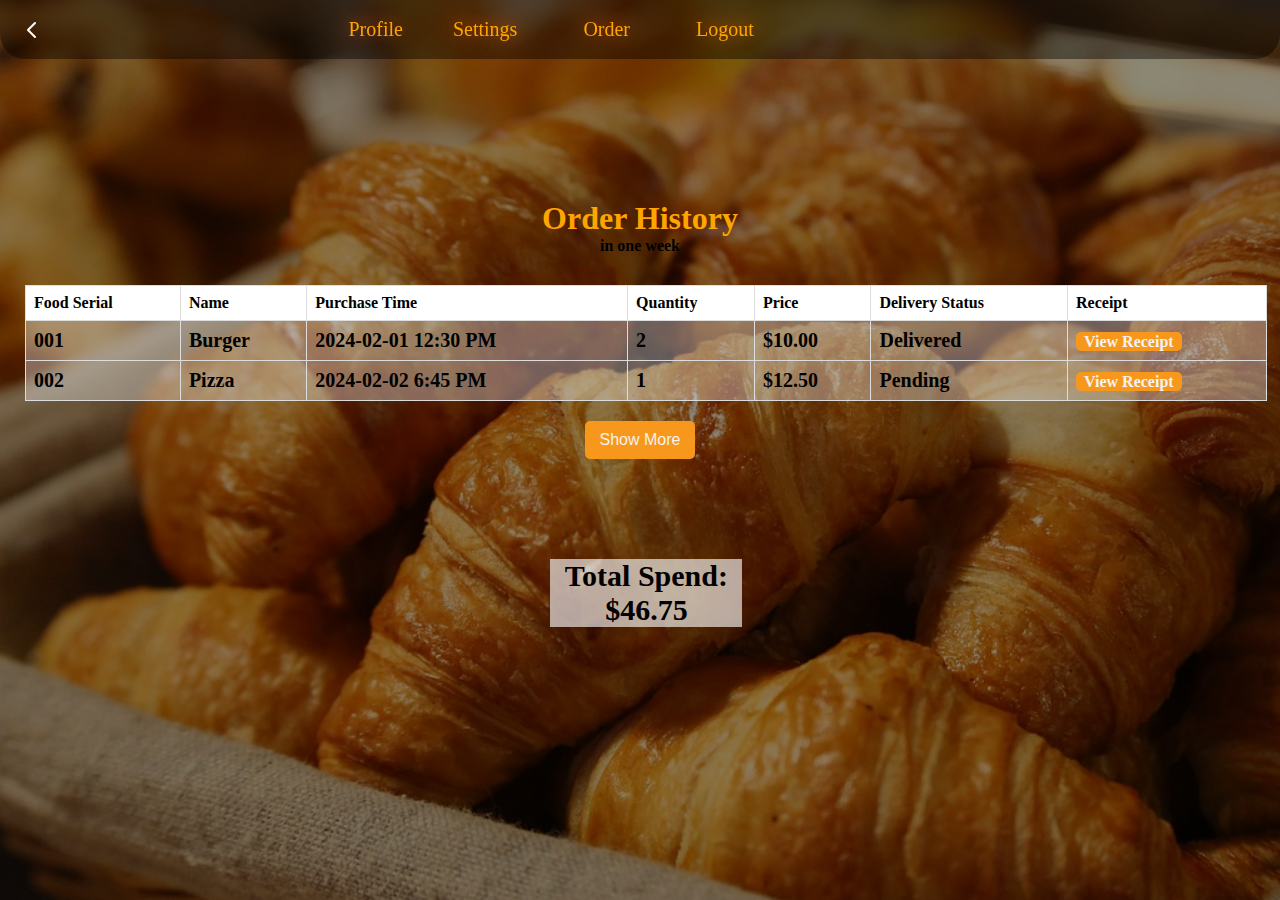
<file: login_reg_forget/user/order_history/order_history.html>
<!DOCTYPE html>
<html lang="en">
<head>
    <meta charset="UTF-8">
    <meta name="viewport" content="width=device-width, initial-scale=1.0">
   
    <link rel="stylesheet" href="order_history.css">

    <!-- favicon -->
    <link rel="shortcut icon" href="../../../logo photo.png" type="image/x-icon" />




    <title>Order History</title>
</head>
<body>
<div class="page">
    <div class="navbar">
        <div class="back-arrow" onclick="goBack()">
            <svg xmlns="http://www.w3.org/2000/svg" fill="none" stroke="currentColor" width="40" height="24">
                <path stroke-linecap="round" stroke-linejoin="round" stroke-width="2" d="M15 19l-7-7 7-7"/>
            </svg>
        </div>


        <div class="navbar-links">
            <a href="../user_profile/profile.html">Profile</a>
            <a href="../settings/st.html">Settings</a>
            
            <div class="dropdown-one">
                <a href="#">Order</a>
                <div class="dropdown-content">
                    <a href="order history.html">Order History</a>
                    <a href="../card/payment.html">Card</a>
                </div>
            </div>
            <a href="../logout/logout-confirmation.html">Logout</a>
        </div>
    </div>

<div class="container-three">
<h1 class="text" style="color: orange;">Order History</h1>
<h4 class="text" style="color: black;">in one week</h4>

<div id="orderTableContainer">
    <table id="orderTable" class="table">
        <thead>
            <tr>
                <th>Food Serial</th>
                <th>Name</th>
                <th>Purchase Time</th>
                <th>Quantity</th>
                <th>Price</th>
                <th>Delivery Status</th>
                <th>Receipt</th>
            </tr>
        </thead>
        <tbody>
            <!-- Example 1 -->
            <tr>
                <td>001</td>
                <td>Burger</td>
                <td>2024-02-01 12:30 PM</td>
                <td>2</td>
                <td>$10.00</td>
                <td>Delivered</td>
                <td><a href="../../../money-receipt_kanij.html" class="receipt-link">View Receipt</a></td>
            </tr>
            <!-- Example 2 -->
            <tr>
                <td>002</td>
                <td>Pizza</td>
                <td>2024-02-02 6:45 PM</td>
                <td>1</td>
                <td>$12.50</td>
                <td>Pending</td>
                <td><a href="../../../money-receipt_kanij.html" class="receipt-link">View Receipt</a></td>
            </tr>
            <!-- Example 3 (Initially hidden) -->
            <tr class="hidden">
                <td>003</td>
                <td>Salad</td>
                <td>2024-02-03 1:15 PM</td>
                <td>3</td>
                <td>$15.75</td>
                <td>Delivered</td>
                <td><a href="../../../money-receipt_kanij.html" class="receipt-link">View Receipt</a></td>
            </tr>
            <!-- Example 4 (Initially hidden) -->
            <tr class="hidden">
                <td>004</td>
                <td>Sandwich</td>
                <td>2024-02-04 8:30 AM</td>
                <td>2</td>
                <td>$8.50</td>
                <td>Pending</td>
                <td><a href="../../../money-receipt_kanij.html" class="receipt-link">View Receipt</a></td>
            </tr>
            <!-- Add more examples if needed -->
        </tbody>
    </table>
</div>

<div id="buttonsContainer">
    <button id="showMoreButton">Show More</button>
    <button id="hideButton" style="display: none;">Hide</button>
</div>

<div id="totalSpend">Total Spend: $0.00</div>

</div>


<script src="order page.js"></script>


</body>
</html>
</file>
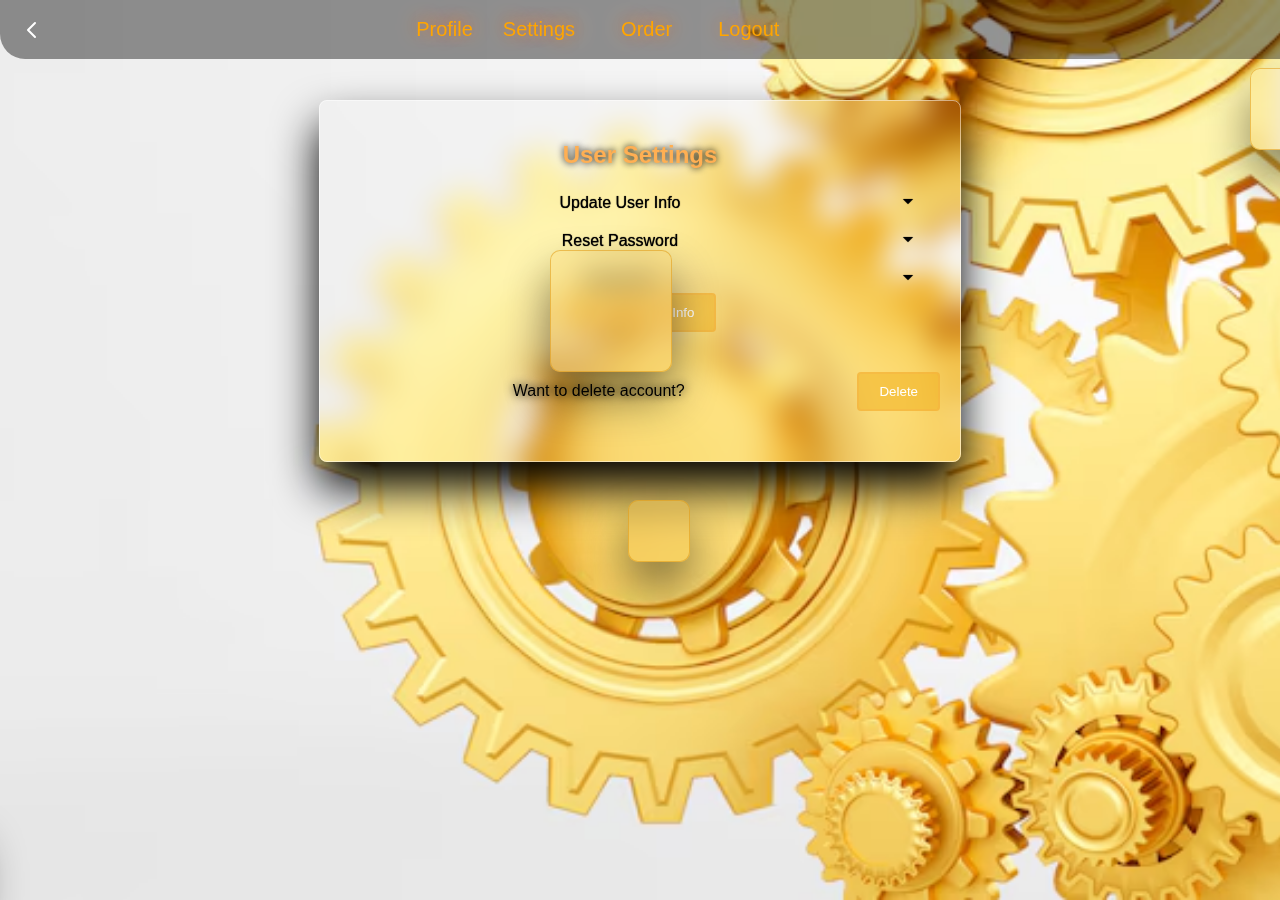
<file: login_reg_forget/user/settings/st.html>
<!DOCTYPE html>
<html lang="en">
<head>
    <meta charset="UTF-8">
    <meta name="viewport" content="width=device-width, initial-scale=1.0">
    <title>User Settings</title>

    <!-- arrow icon -->
    <link href="https://fonts.googleapis.com/icon?family=Material+Icons" rel="stylesheet">

    <!-- favicon -->
<link rel="shortcut icon" href="../../../logo photo.png" type="image/x-icon" />
  
    <link rel="stylesheet" href="st.css">

    
</head>
<body>


    <div class="navbar">
        <div class="back-arrow" onclick="goBack()">
            <svg xmlns="http://www.w3.org/2000/svg" fill="none"  stroke="currentColor" width="40" height="24">
                <path stroke-linecap="round" stroke-linejoin="round" stroke-width="2" d="M15 19l-7-7 7-7"/>
            </svg>
            
        </div>
        <div class="navbar-links">
            <a href="../user_profile/profile.html">Profile</a>
            <a href="settings.html">Settings</a>
    
            <div class="dropdown-one">
                <a href="#">Order</a>
                <div class="dropdown-content">
                    <a href="../order_history/order_history.html">Order History</a>
                    <a href="../card/payment.html">Card</a>
                </div>
            </div>
    
            <a href="../logout/logout-confirmation.html">Logout</a>
        </div>
    </div>

    <div class="box">
            
        <div class="square" style="--i:0;"></div>
        <div class="square" style="--i:1;"></div>
        <div class="square" style="--i:2;"></div>
        <div class="square" style="--i:3;"></div>
        <div class="square" style="--i:4;"></div>

    </div>

<div class="container">
    <h2>User Settings</h2>

    <!-- Update User Info Section -->
    <div class="user-info">

        <div id="updateUserInfoHeader" class="section-header" onclick="toggleUserInfoFields()">
            <span class="update-user-info-text">Update User Info</span>
            <span class="update-user-info-arrow-icon"></span>
        </div>

        <form id="updateUserInfoForm">
            <img id="previewImage" alt="Profile Preview" style="display: none;">
            
            
            <label for="profilePicture">Profile Picture</label>
            <input type="file" id="profilePicture" accept="image/*">

            <label for="username">Username</label>
            <input type="text" id="username" placeholder="Enter your username">

            <label for="fullName">Full Name</label>
            <input type="text" id="fullName" placeholder="Enter your full name">

            <label for="phoneNumber">Phone Number</label>
            <input type="tel" id="phoneNumber" placeholder="Enter your phone number">

            <button type="submit" class="button">Update User Info</button>
        </form>
    </div>

    <!-- Reset Password Section -->
<div class="password">
   
    <div id="resetPasswordHeader" class="section-header" onclick="togglePasswordFields()">
        <span class="reset-password-text">Reset Password</span>
        <span class="reset-password-arrow-icon"></span>
    </div>

    <form id="resetPasswordForm" style="display: none;">
        <label for="oldPassword">Old Password</label>
        <div class="password-container">
            <input type="password" id="oldPassword" placeholder="Enter your old password">
            <span class="toggle-password material-icons" onclick="togglePasswordVisibility('oldPassword')">visibility</span>
        </div>

        <label for="newPassword">New Password</label>
        <div class="password-container">
            <input type="password" id="newPassword" placeholder="Enter your new password">
            <span class="toggle-password material-icons" onclick="togglePasswordVisibility('newPassword')">visibility</span>
        </div>

        <label for="confirmPassword">Confirm Password</label>
        <div class="password-container">
            <input type="password" id="confirmPassword" placeholder="Confirm your new password">
            <span class="toggle-password material-icons" onclick="togglePasswordVisibility('confirmPassword')">visibility</span>
        </div>
        
        <button type="submit" class="button">Reset Password</button>

        <p class="forget">Forgot Password? <a href="../../forgot_pass/forget.html">Click Here</a></p>
        <br>
        
    </form>
</div>

    <!--  Update Social Info Section -->
    <div class="social">
       

        <div id="updateSocialInfoHeader" class="section-header" onclick="toggleSocialInfoFields()">
            <span class="update-social-info-text">Social Info</span>
            <span class="update-social-info-arrow-icon"></span>
        </div>
    
<form>
        <!-- Facebook Section -->
        <div class="social-section">
            <div class="social-section-header" onclick="toggleSocialInfo('facebook')">
                <span>Facebook</span>
                <span class="arrow-icon facebook-arrow-icon"></span>
            </div>
            <div class="social-info" id="facebookInfo">
                <div class="social-input">
                    <label for="facebookUsername">Username</label>
                    <input type="text" id="facebookUsername" placeholder="Enter your Facebook username">
                </div>
                <div class="social-input">
                    <label for="facebookLink">Link</label>
                    <input type="text" id="facebookLink" placeholder="Enter your Facebook profile link">
                </div>
            </div>
        </div>

        <!-- Instagram Section -->
        <div class="social-section">
            <div class="social-section-header" onclick="toggleSocialInfo('instagram')">
                <span>Instagram</span>
                <span class="arrow-icon instagram-arrow-icon"></span>
            </div>
            <div class="social-info" id="instagramInfo">
                <div class="social-input">
                    <label for="instagramUsername">Username</label>
                    <input type="text" id="instagramUsername" placeholder="Enter your Instagram username">
                </div>
                <div class="social-input">
                    <label for="instagramLink">Link</label>
                    <input type="text" id="instagramLink" placeholder="Enter your Instagram profile link">
                </div>
            </div>
        </div>

        <!-- Twitter Section -->
        <div class="social-section">
            <div class="social-section-header" onclick="toggleSocialInfo('twitter')">
                <span>Twitter</span>
                <span class="arrow-icon twitter-arrow-icon"></span>
            </div>
            <div class="social-info" id="twitterInfo">
                <div class="social-input">
                    <label for="twitterUsername">Username</label>
                    <input type="text" id="twitterUsername" placeholder="Enter your Twitter username">
                </div>
                <div class="social-input">
                    <label for="twitterLink">Link</label>
                    <input type="text" id="twitterLink" placeholder="Enter your Twitter profile link">
                </div>
            </div>
        </div>

        <!-- Pinterest Section -->
        <div class="social-section">
            <div class="social-section-header" onclick="toggleSocialInfo('pinterest')">
                <span>Pinterest</span>
                <span class="arrow-icon pinterest-arrow-icon"></span>
            </div>
            <div class="social-info" id="pinterestInfo">
                <div class="social-input">
                    <label for="pinterestUsername">Username</label>
                    <input type="text" id="pinterestUsername" placeholder="Enter your Pinterest username">
                </div>
                <div class="social-input">
                    <label for="pinterestLink">Link</label>
                    <input type="text" id="pinterestLink" placeholder="Enter your Pinterest profile link">
                </div>
            </div>
        </div>

        <!-- Add more social sections as needed -->

        
</form>

<button type="submit" class="button update-social-info-button">Update Social Info</button>

    </div>
        

        <div style="display: flex; align-items: center; justify-content: space-between; color: #000000; text-shadow: rgb(0, 0, 0) 0px 0px 10px;">
            <p style="flex: 1;">Want to delete account?</p>
            <button onclick="confirmDeleteAccount()" class="button">Delete</button>
        </div>

        <script src="st.js"></script>

</body>
</html>
</file>
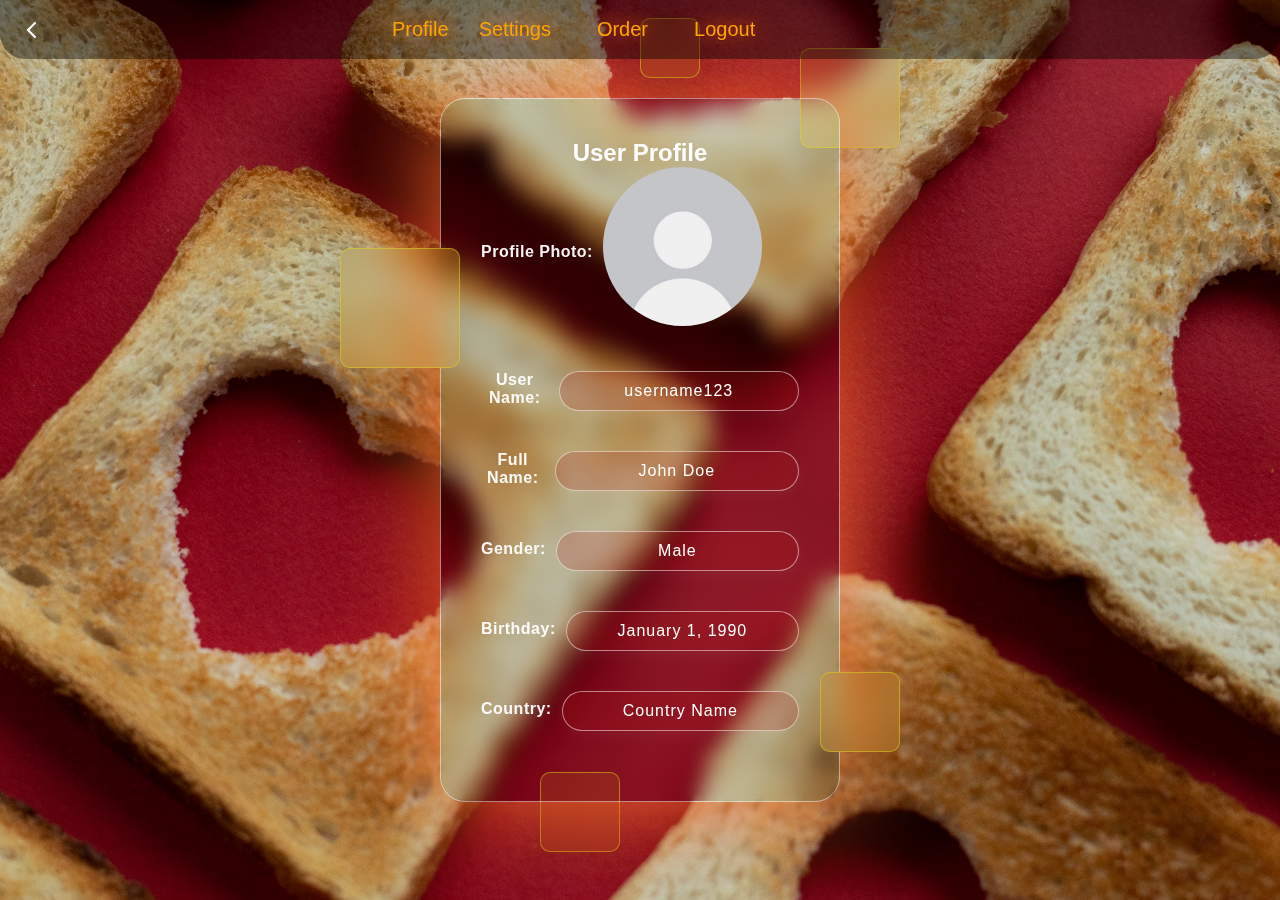
<file: login_reg_forget/user/user_profile/profile.html>
<!DOCTYPE html>
<html lang="en">
<head>
    <meta charset="UTF-8">
    <meta name="viewport" content="width=device-width, initial-scale=1.0">
    <title>User Profile</title>
    
    <link rel="stylesheet" href="profile.css">

    <!-- favicon -->
    <link rel="shortcut icon" href="../../../logo photo.png" type="image/x-icon" />


</head>
<body>


<div class="navbar">
    <div class="back-arrow" onclick="goBack()">
        <svg xmlns="http://www.w3.org/2000/svg" fill="none"  stroke="currentColor" width="40" height="24">
            <path stroke-linecap="round" stroke-linejoin="round" stroke-width="2" d="M15 19l-7-7 7-7"/>
        </svg>
        
    </div>
    <div class="navbar-links">
        <a href="profile.html">Profile</a>
        <a href="../settings/st.html">Settings</a>

        <div class="dropdown-one">
            <a href="#">Order</a>
            <div class="dropdown-content">
                <a href="../order_history/order_history.html">Order History</a>
                <a href="../card/payment.html">Card</a>
            </div>
        </div>

        <a href="../logout/logout-confirmation.html">Logout</a>
    </div>
</div>

<div class="box">
    <div class="square" style="--i:0;"></div>
    <div class="square" style="--i:1;"></div>
    <div class="square" style="--i:2;"></div>
    <div class="square" style="--i:3;"></div>
    <div class="square" style="--i:4;"></div>

    <div class="container">
        <span></span>
        <span></span>
        <span></span>

        <div class="profile-info">
            <h2>User Profile</h2>

            <div class="user-info">
                <label>Profile Photo:</label>
                <img src="profile.jpg" alt="Profile Photo">
            </div>

            <div class="user-info">
                <label>User Name:</label>
                <div class="type" id="username">username123</div>
            </div>

            <div class="user-info">
                <label>Full Name:</label>
                <div class="type" id="fullname">John Doe</div>
            </div>

            <div class="user-info">
                <label>Gender:</label>
                <div class="type" id="gender">Male</div>
            </div>

            <div class="user-info">
                <label>Birthday:</label>
                <div class="type" id="birthday">January 1, 1990</div>
            </div>

            <div class="user-info">
                <label>Country:</label>
                <div class="type" id="country">Country Name</div>
            </div>

        </div>
    </div>
</div>


<script src="profile.js"></script>



</body>
</html>
</file>
<file: login_reg_forget/forgot_pass/forget_pass.css>
*
{
    margin: 0;
    padding: 0;
    box-sizing: border-box;
}

body
 {
display: flex;
justify-content: center;
align-items: center;
min-height: 85vh;

}
body::before
{
content: '';
position: absolute;
inset: 0;
background-image: url(bg.jpg);
background-attachment: fixed;
background-size: cover;
background-position: center;

}

body.signup::after
{
opacity: 1;
}
section
{
    display: flex;
    justify-content: center;
    align-items: center;
    min-height: 100vh;
    
}

.box
{
    position: relative;
}

.box .square
{
    
    position: absolute;
    background-color: #0e0e0d;
    background-image: url(cir\ bg.png);
    box-shadow: 0 25px 45px rgba(24, 24, 8, 0.1);
    border: 1px solid rgba(18, 52, 222, 0.188);
    /*border-right: 1px solid rgba(249, 242, 242, 0.2);
    border-bottom: 1px solid rgba(239, 220, 50, 0.2);*/
    background: rgba(15, 15, 15, 0.1);
    border-radius: 10px;
    animation: animate 10s linear infinite;
    animation-delay: calc(-1s * var(--i));
}

@keyframes animate
{
    0%
    {
        transform: translateY(-40px);
    }
    50%
    {
        transform: translateY(40px);
    }
}

.box .square:nth-child(1)
{
    background-image: url(cir\ bg.png);
    background-size: cover;
    background-position: center;
    top: -50px;
    right: -60px;
    width: 100px;
    height: 70px;
}

.box .square:nth-child(2)
{
    background-image: url(cir\ bg.png);
    background-size: cover;
    background-position: center;
    top: 150px;
    left: -100px;
    width: 120px;
    height: 85px;
    z-index: 2;
}

.box .square:nth-child(3)
{
    background-image: url(cir\ bg.png);
    background-size: cover;
    background-position: center;
    bottom: -50px;
    left: 100px;
    width: 80px;
    height: 60px;
  
}

.box .square:nth-child(4)
{
    background-image: url(cir\ bg.png);
    background-size: cover;
    background-position: center;
    bottom: 50px;
    right: -60px;
    width: 80px;
    height: 55px;
    z-index: 2;
}

.box .square:nth-child(5) 
{
    background-image: url(cir\ bg.png);
    background-size: cover;
    background-position: center;
    top: -80px;
    right: 140px;
    width: 60px;
    height: 40px;
    z-index: 2;
}

.container
{
    position: relative;
    width: 400px;
    min-height: 400px;
    /*background: rgba(255, 255, 255, 0.1);*/
    border-radius: 25px;
    display: flex;
    justify-content: center;
    align-items: center;
    transition: 0.5s;
    box-shadow: 0 25px 45px rgba(0, 0, 0, 0.1);
    border: 1px solid rgba(255, 255, 255, 0.5);
    /*border-right: 1px solid rgba(255, 255, 255, 0.2);
    border-bottom: 1px solid rgba(255, 255, 255, 0.2);*/
}



.container span
{
    position: absolute;
    inset: 5px;
    overflow: hidden;
    border-radius: 15px;
    background-image: url(bg.jpg);
    background-attachment: fixed;
    background-size: cover;
    background-position: center;
    filter: blur(10px);

}
.container span::before
{
    content: '';
    position: absolute;
    inset: 5px;
    
    border-radius: 15px;
}


.form
{
   position: relative;
    width: 100%;
    height: 100%;
    padding: 40px;
}

.form h1
{
    position: relative;
    color: #da5aa5;
    text-shadow: rgb(0, 1, 19) 8px -0px 10px;
    font-size: 24px;
   /* font-weight: 600;*/
    letter-spacing: 1px;
    margin-bottom: 40px;
}

.form h1::before
{
    content: '';
    position: absolute;
    left: 0;
    bottom: -10px;
    width: 200px;
    height: 2px;
    background: #e97aa4;
}

.form .inputbox input {
    width: 100%;
    background: rgba(111, 113, 225, 0.39);
    border: none;
    margin: 10px 0;
    outline: none;
    padding: 10px 20px;
    border-radius: 25px;
    border: 1px solid rgba(255, 255, 255, 0.5);
    font-size: 16px;
    letter-spacing: 1px;
    color: #4c55cf;
    box-shadow: 0 5px 15px rgba(255, 255, 255, 0.05);

}


.form .inputbox input::placeholder
{
    color: #5d64fa;
}

.form .inputbox input[type="submit"]
{
    background: #0048ff84;
    color: #eb6fa3d7;;
    max-width: 140px;
    cursor: pointer;
    margin-bottom: 20px;
    font-size: 16px;
    font-weight: 550;
}

.form .inputbox input:hover[type="submit"]
{
   
    background-color: rgba(245, 69, 151, 0.556);
    border: 2px solid #2c0ed755;
    color: #3b44de; 
}

.return
{
    
    color: #3b4d95;
    text-shadow: black 12px -24px 20px;
}

.return a
{
    color: #a8b2ef;
    font-weight: 600;
    text-shadow: rgb(14, 13, 13) -100px 5px 20px;
}
.return a:hover
{
    color: #0430f462;
    font-weight: 600;
    text-shadow: rgb(255, 251, 251) 12px -24px 20px;
}
</file>
<file: login_reg_forget/login/login_page.css>
*
{
    margin: 0;
    padding: 0;
    box-sizing: border-box;
}

body
 {
display: flex;
justify-content: center;
align-items: center;
min-height: 85vh;

}
body::before
{
content: '';
position: absolute;
inset: 0;
background-image: url(bg.jpg);
background-attachment: fixed;
background-size: cover;
background-position: center;

}

body.signup::after
{
opacity: 1;
}
section
{
    display: flex;
    justify-content: center;
    align-items: center;
    min-height: 100vh;
    
}

.box
{
    position: relative;
}

.box .square
{
    position: absolute;
    
    backdrop-filter: blur(15px);
    box-shadow: 0 25px 45px rgba(24, 24, 8, 0.1);
    border: 1px solid rgba(222, 215, 18, 0.5);
    /*border-right: 1px solid rgba(249, 242, 242, 0.2);
    border-bottom: 1px solid rgba(239, 220, 50, 0.2);*/
    background: rgba(233, 196, 7, 0.1);
    border-radius: 10px;
    animation: animate 10s linear infinite;
    animation-delay: calc(-1s * var(--i));
}

@keyframes animate
{
    0%
    {
        transform: translateY(-40px);
    }
    50%
    {
        transform: translateY(40px);
    }
}

.box .square:nth-child(1)
{
    top: -50px;
    right: -60px;
    width: 100px;
    height: 100px;
}

.box .square:nth-child(2)
{
    top: 150px;
    left: -100px;
    width: 120px;
    height: 120px;
    z-index: 2;
}

.box .square:nth-child(3)
{
    bottom: -50px;
    left: 100px;
    width: 80px;
    height: 80px;
  
}

.box .square:nth-child(4)
{
    bottom: 50px;
    right: -60px;
    width: 80px;
    height: 80px;
    z-index: 2;
}

.box .square:nth-child(5) 
{
    top: -80px;
    right: 140px;
    width: 60px;
    height: 60px;
    z-index: 2;
}

.container
{
    position: relative;
    width: 400px;
    min-height: 400px;
    /*background: rgba(255, 255, 255, 0.1);*/
    border-radius: 25px;
    display: flex;
    justify-content: center;
    align-items: center;
    transition: 0.5s;
    box-shadow: 0 25px 45px rgba(0, 0, 0, 0.1);
    border: 1px solid rgba(255, 255, 255, 0.5);
    /*border-right: 1px solid rgba(255, 255, 255, 0.2);
    border-bottom: 1px solid rgba(255, 255, 255, 0.2);*/
}



.container span
{
    position: absolute;
    inset: 5px;
    overflow: hidden;
    border-radius: 15px;
    background-image: url(bg.jpg);
    background-attachment: fixed;
    background-size: cover;
    background-position: center;
    filter: blur(10px);

}
.container span::before
{
    content: '';
    position: absolute;
    inset: 5px;
    
    border-radius: 15px;
}


.form
{
   position: relative;
    width: 100%;
    height: 100%;
    padding: 40px;
}

.form h1
{
    position: relative;
    color: #4e3f08;
    text-shadow: black 12px -24px 20px;
    font-size: 24px;
   /* font-weight: 600;*/
    letter-spacing: 1px;
    margin-bottom: 40px;
}

.form h1::before
{
    content: '';
    position: absolute;
    left: 0;
    bottom: -10px;
    width: 80px;
    height: 2px;
    background: #edebe3;
}

.form .inputbox input {
width: 100%;
background: rgba(255, 255, 255, 0.2);
border: none;
margin: 10px 0;
outline: none;
padding: 10px 20px;
border-radius: 25px;
border: 1px solid rgba(255, 255, 255, 0.5);
font-size: 16px;
letter-spacing: 1px;
color: #fff;
box-shadow: 0 5px 15px rgba(255, 255, 255, 0.05);

}


.form .inputbox input::placeholder
{
    color: #6c570c;
}

.form .inputbox input[type="submit"]
{
    background: #f0b22170;
    color: #4e3f08;;
    max-width: 100px;
    cursor: pointer;
    margin-bottom: 20px;
    font-weight: 600;
}

.form .inputbox input:hover[type="submit"]
{
   
    background-color: rgba(68, 53, 8, 0.509);
    border: 2px solid #562d0555;
    color: #292005; 
}

.social_media
{
    display: flex;
    justify-content: center;
    margin-top: 20px;
}

.social_media .item
{
    margin: 0 10px;
    margin-bottom: 10px;
    width: 35px;
    height: 35px;
    line-height: 35px;
    text-align: center;
    border: 2px solid #eeeeee;
    border-radius: 50%;
    cursor: pointer;
    color: #f3d589;
    transition: all 0.5s ease;
}

.social_media .item:hover
{
    background-color: rgba(68, 53, 8, 0.6);
    border: 2px solid #562e05;
    color: #292005;
}
.forget
{
    
    color: #e3ce78;
    text-shadow: black 12px -24px 20px;
}

.forget a
{
    color: #e4bf2e;
    font-weight: 600;
    text-shadow: rgb(255, 251, 251) 12px -24px 20px;
}
.forget a:hover
{
    color: #e6d96762;
    font-weight: 600;
    text-shadow: rgb(255, 251, 251) 12px -24px 20px;
}
.text
{
    color: rgba(209, 189, 96, 0.954); 
    font-size: 16px;
    letter-spacing: 1px;
   padding: 0px 120px;  
}
</file>
<file: login_reg_forget/regis/reg.css>
*
{
    margin: 0;
    padding: 0;
    box-sizing: border-box;
}

body
 {

    
   
        min-height: 100%;
    
        position: relative;

    
background-image: url(bg3.jpg);
background-attachment: fixed;
background-size: cover;
background-position: center;

}

body.signup::after
{
opacity: 1;
}
section
{
    display: flex;
    justify-content: center;
    align-items: center;
    min-height: 10vh;
    
}

.box
{
    position: relative;
      
}

.box .square
{
    position: absolute;
    backdrop-filter: blur(15px);
    box-shadow: 0 25px 45px #4e3f08(24, 24, 10, 10);
    border: 1px solid rgba(222, 66, 18, 0.10);
   /* border-right: 5px solid rgba(249, 242, 242, 0.5);
    border-bottom: 1px solid rgba(247, 55, 2, 0.2);*/
    background: rgba(255, 10, 10, 0.1);
    border-radius: 100px;
    animation: animate 10s linear infinite;
    animation-delay: calc(-1s * var(--i));
}

@keyframes animate
{
    0%
    {
        transform: translateY(-40px);
    }
    50%
    {
        transform: translateY(40px);
    }
   
}

.box .square:nth-child(1)
{
    top: -50px;
    right: -60px;
    width: 100px;
    height: 100px;
}

.box .square:nth-child(2)
{
    top: 150px;
    left: -100px;
    width: 120px;
    height: 120px;
    z-index: 2;
}

.box .square:nth-child(3)
{
    bottom: -50px;
    left: 100px;
    width: 80px;
    height: 80px;
  
}

.box .square:nth-child(4)
{
    bottom: 50px;
    right: -60px;
    width: 80px;
    height: 80px;
    z-index: 2;
}

.box .square:nth-child(5) 
{
    top: -80px;
    right: 140px;
    width: 60px;
    height: 60px;
    z-index: 2;
}

.box .square:nth-child(6) 
{
    top: 500px;
    left: -50px;
    width: 60px;
    height: 60px;
    
}

.box .square:nth-child(7) 
{
    top: 400px;
    right: -50px;
    width: 120px;
    height: 120px;
  
   
}

.container
{
    
    position: relative;
    width: 500px;
    min-height: 300px;
    /*background: rgba(255, 255, 255, 0.1);*/
    border-radius: 25px;
    display: flex;
    justify-content: center;
    align-items: center;
    transition: 0.5s;
    box-shadow: 0 25px 45px rgba(0, 0, 0, 0.997);
    border: 1px solid rgba(255, 255, 255, 0.5);
    border-right: 1px solid rgba(255, 255, 255, 0.2);
    border-bottom: 1px solid rgba(255, 255, 255, 0.2);
    
    margin-top: 40px;
}



.container span
{
    position: absolute;
    inset: 5px;
    overflow: hidden;
    border-radius: 15px;
    background-image: url(bg3.jpg);
    background-attachment: fixed;
    background-size: cover;
    background-position: center;
    filter: blur(100px);

}
.container span::before
{
    content: '';
    position: absolute;
    inset: 5px;
    
    border-radius: 15px;
}


.form
{
    position: relative;
    width: 100%;
    height: 100%;
    padding: 40px;
    
    
}

.form h1
{
    position: relative;
    color: #6c570c;
    text-shadow: #6c570c 2px -2px 20px;
    font-size: 24px;
    font-weight: 600;
    letter-spacing: 1px;
    margin-bottom: 40px;
}

.form h1::before
{
    content: '';
    position: absolute;
    left: 10;
    bottom: -10px;
    width: 140px;
    height: 2px;
    background: #edebe3;
}

.form .inputbox input {
width: 100%;
background: rgba(255, 255, 255, 0.2);
border: none;
margin: 10px 0;
outline: none;
padding: 10px 20px;
border-radius: 25px;
border: 1px solid rgba(255, 255, 255, 0.394);
/*border-right: 1px solid rgba(255, 255, 255, 0.2);
border-bottom: 1px solid rgba(132, 11, 11, 0.2);*/
font-size: 16px;
letter-spacing: 1px;
color: #5a482f;
box-shadow: 0 5px 15px rgba(16, 13, 13, 0.185);

}


.form .inputbox input::placeholder
{
    color: #6c570c;
}

.form .inputbox input[type="submit"]
{
    background: rgba(239, 246, 239, 0.387);
    color: #4e3f08;
    max-width: 140px;
    cursor: pointer;
    margin-bottom: 20px;
    font-weight: 600;
              
}
.form .inputbox input[type="submit"]
{
    
    border: 2px solid #f7f2ed56;
    color: #3f3310;

}
.form .inputbox input:hover[type="submit"]
{
   
    background-color: rgba(68, 53, 8, 0.509);
    border: 2px solid #562d0555;
    color: #292005; 
}
label {
    color: rgba(80, 67, 6, 0.954);
    display:block;
    margin-bottom: 10px;
    font-size: 16px;
    letter-spacing: 1px;
    padding: 10px 20px;
}

select {
    color: rgba(80, 67, 6, 0.954);
    width: 100%;
    margin-bottom: 20px;
    box-sizing: border-box;
    border-radius: 25px;
    font-size: 16px;
    letter-spacing: 1px;
    padding: 10px 20px;
    background: rgba(255, 255, 255, 0.298);
    border-color: white;
    border: 1px solid rgba(255, 255, 255, 0.5);
    border-right: 1px solid rgba(255, 255, 255, 0.2);
    border-bottom: 1px solid rgba(255, 255, 255, 0.2);
}
.social_media
{
    display: flex;
    text-align: center;
    justify-content: center;
    margin-top: 20px;
}

.social_media .item
{
    margin: 0 10px;
    width: 35px;
    height: 35px;
    line-height: 35px;
    text-align: center;
    border: 2px solid #eeeeee;
    border-radius: 50%;
    cursor: pointer;
    color: #815f0b;
    transition: all 0.5s ease;
}

.social_media .item:hover
{
    background-color: rgba(68, 53, 8, 0.509);
    border: 2px solid #562e05;
    color: #292005;
}


.return
{
    margin: 15px 0px;
    color: #e7bf82;
    text-shadow: black 12px -24px 20px;
}

.return a
{
    color: #ebc57b;
    font-weight: 600;
    text-shadow: rgb(14, 13, 13) -00px 5px 20px;
}
.return a:hover
{
    color: #ebc98062;
    font-weight: 600;
    text-shadow: rgb(255, 251, 251) 12px -24px 20px;
}
.text
{
    color: rgba(80, 67, 6, 0.954); 
    font-size: 16px;
    letter-spacing: 1px;
    padding: 0px 140px;  
}
</file>
<file: login_reg_forget/user/card/payment.css>
* {
    padding: 0;
    margin: 0;
    box-sizing: border-box;
}

body {
   
    margin: 0;
    padding: 0;
   
    background-image: url(bg.jpg);
    background-size: cover;
    background-repeat: no-repeat;
}

.page {
    margin: 0;
    padding: 0;
    display: flex;
    
    
    min-height: 100vh;
    min-width: 100%;
    background-color: rgba(110, 102, 98, 0.435);
    overflow: hidden;
    z-index: -1;
}

html {
    scroll-behavior: smooth;
}

/*============ nav bar ============*/

.navbar {
    display: flex;
    justify-content: space-between;
    align-items: center;
    background-color: rgba(0, 0, 0, 0.417);
    padding: 10px 20px;
    border-radius: 0 0 25px 25px;
    position: fixed;
    width: 100%;
    top: 0;
    z-index: 4;
}

.navbar a {
    padding: 5px 15px;
    color: orange;
    font-size: 20px;
    text-decoration: none;
    text-shadow: rgb(251, 110, 22) 1px -2px 20px;
}

.navbar-links {
    display: flex;
    align-items: center;
    justify-content: center;
    margin-right: 39.5%;
}

.navbar a:hover {
    color: rgb(0, 0, 0);
    text-decoration: underline;
    text-underline-position: under;
    text-shadow: rgba(255, 136, 0, 0.654) 1px -2px 20px;
}

.back-arrow {
    display: flex;
    align-items: center;
    color: #fff;
    cursor: pointer;
}

.back-arrow svg {
    color: #fff;
}

.dropdown-one,
.dropdown-content a {
    list-style: none;
    height: 100%;
    padding: 0.5rem 1rem;
    cursor: pointer;
}

.dropdown-content {
    position: absolute;
    padding: 0.6rem 0px;
    margin: 0.3rem 0.1rem;
    background: rgb(249, 178, 85);
    color: black;
    box-shadow: 0 0 50px rgb(5, 2, 0);
    border-radius: 0.5rem;
    font-size: 12px;
    display: none;
    width: 100px;
}

.dropdown-one:hover .dropdown-content {
    display: block;
}

.dropdown-content a {
    color: black;
    padding: 12px 16px;
    text-decoration: none;
    display: block;
}

.dropdown-content a:hover {
    background: black;
    color: #fff;
    border-radius: 0.5rem;
    width: 100%;
    text-decoration: none;
}

.box {
    position: relative;
    height: 1100px;

}

.box .square {
    position: absolute;
    backdrop-filter: blur(15px);
    box-shadow: 0 25px 45px rgba(24, 24, 8, 0.1);
    border: 1px solid rgba(222, 215, 18, 0.5);
    background: rgba(233, 196, 7, 0.1);
    border-radius: 10px;
    animation: animate 10s linear infinite;
    animation-delay: calc(-1s * var(--i));
}

@keyframes animate {
    0% {
        transform: translateY(-40px);
    }
    50% {
        transform: translateY(40px);
    }
}

.box .square:nth-child(1) {
    top: 50px;
    right: 1000px;
    width: 100px;
    height: 100px;
}

.box .square:nth-child(2) {
    top: 150px;
    left: 1430px;
    width: 120px;
    height: 120px;
    z-index: 2;
}

.box .square:nth-child(3) {
    bottom: 50px;
    left: 1430px;
    width: 80px;
    height: 80px;
}

.box .square:nth-child(4) {
    bottom: 50px;
    right: 1060px;
    width: 80px;
    height: 80px;
    z-index: 2;
}

.box .square:nth-child(5) {
    top: 80px;
    right: 1400px;
    width: 60px;
    height: 60px;
    z-index: 2;
}

.box .square:nth-child(6) {
    top: 650px;
    right: 1430px;
    width: 60px;
    height: 60px;
    z-index: 2;
}



/*============== container ==========*/

.container {
    width: 1000px;
    height: 900px;
    margin: 450px;
    margin-top: calc(110vh - 450px); /* Use 50vh to center vertically */
    transform: translateY(-50%);
    border-radius: 25px;
    transition: 0.5s;
    box-shadow: 0 25px 45px rgba(0, 0, 0, 0.1);
    border: 1px solid rgba(255, 255, 255, 0.5);
    position: relative;
}

.container::before {
    content: '';
    position: absolute;
    inset: 0;
    border-radius: 25px;
    background-image: url(bg.jpg);
    background-attachment: fixed;
    background-size: cover;
    background-position: center;
    filter: blur(10px);
    z-index: -1;
}

.payment-card {
    overflow: hidden;
}

.card-body {
    padding: 10px;
}

.name {
    color: black;
    text-align: center;
}

.initial-info-container {
    margin-bottom: 30px;
}

.initial-info-container .singel-data {
    margin-block: 20px;
}

label {
    display: inline-block;
    font-weight: bold;
    margin-bottom: 5px;
    width: 40%;
}

.card-field {
    display: inline-block;
    border: 1px solid #ccc;
    padding: 8px;
    border-radius: 4px;
    width: 58%;
    box-sizing: border-box;
    margin-bottom: 10px;
    background-color: rgba(255, 255, 255, 0.464);
   
}



.warning {
    color: red;
    margin-top: 5px;
    font-weight: 900;
}

.card-info {
    margin-top: 50px;
    text-align: center;
}

.card-info .singel-data {
    margin-block: 20px;
}

.card-footer {
    padding: 10px;
    text-align: center;
}

.card-logos {
    display: flex;
    justify-content: center;
    margin-bottom: 3px;
    margin-top: 5px;
}

.card-logo img {
    width: 40px;
    height: auto;
}

button {
    padding: 7px 15px;
    background: #f0b22170;
    border: 2px solid #562d0555;
    color: #fff;
    border: orange 200px;
    border-radius: 5px;
    cursor: pointer;
    font-size: 16px;
    margin-top: 10px;
    text-decoration: none;
}

button:hover {
    background-color: rgba(68, 53, 8, 0.509);
    border: 2px solid #562d0555;
    color: #292005; 
}
</file>
<file: login_reg_forget/user/order_history/order_history.css>
* {
    padding: 0;
    margin: 0;
    box-sizing: border-box;
}

body {
    min-height: 100%;
    background: white;
    position: relative;
    background-image: url(bg.jpg);
    background-size: cover;
      background-repeat: no-repeat;
      
}

.page
{
    margin: 0;
    padding: 0;
    display: flex;
    
    
    min-height: 100vh;
    min-width: 100%;
    background-color: rgba(0, 0, 0, 0.453);
    overflow: hidden;
    z-index: -1;
}


html {
    scroll-behavior: smooth;
  }
 

/*=========== nav bar =================*/

.navbar {
    display: flex;
    justify-content: space-between;
    align-items: center;
    background-color: rgba(0, 0, 0, 0.417);
    padding: 10px 20px;
    border-radius: 0 0 25px 25px;
    position: fixed;
    width: 100%;
  
    top: 0;
  
}

.navbar a, .dropdown-content a {
    padding: 5px 15px;
    color: orange;
    font-size: 20px;
    text-decoration: none;
    text-shadow: rgb(251, 110, 22) 1px -2px 20px;
}

.navbar a:hover, .dropdown-content a:hover {
    color: rgb(0, 0, 0);
    text-decoration: underline;
    text-underline-position: under;
    text-shadow: rgba(255, 136, 0, 0.654) 1px -2px 20px;
}

.back-arrow {
    display: flex;
    align-items: center;
    color: #fff;
    cursor: pointer;
}

.back-arrow svg {
    color: #fff;
}

.navbar-links {
    display: flex;
    align-items: center;
    justify-content: center;
   margin-right: 38%;
   
  
}

.navbar-links a {
    margin-right: 20px;
}

.dropdown-one, .dropdown-content a {
    list-style: none;
    height: 100%;
    padding: 0.5rem 1rem;
    
    cursor: pointer;
}

.dropdown-content {
    position: absolute;
    padding: 0.6rem 0px;
    margin: 0.3rem 0.1rem;
    background: rgb(249, 178, 85);
    color: black;
    box-shadow: 0 0 50px rgb(5, 2, 0);
    border-radius: 0.5rem;
    font-size: 12px;
    display: none;
    width: 100px;
}

.dropdown-one:hover .dropdown-content {
    display: block;
}

.dropdown-content a {
    color: black;
    padding: 12px 16px;
    text-decoration: none;
    display: block;
}

.dropdown-content a:hover {
    background: black;
    color: #fff;
    border-radius: 0.5rem;
    width: 100%;
    text-decoration: none;
}





/*  ============== table ================ */


.container-three
{
    margin-top: 200px;
    
    width: 100%;
}
.container-three .text 
{
  text-align: center;
  font-weight: bold;
  color: orange;
    margin-inline: 1px;
   
}
        .table {
            
            border-collapse: collapse;
            width: 97%;
            margin-left: 25px;
            margin-top: 30px;
        }

        .table, th, td {
            border: 1px solid #dddddd;
        }

        th, td {
            padding: 8px;
            text-align: left;
        }

        th {
            background-color: #ffffff;
        }

        td {
            background-color: #f2f2f25e;
            font-size: 20px;
            font-weight: 600;
        }


        .receipt-link {
            padding: 1px 8px;
    background-color: #f7981c;
    color: rgb(246, 242, 239);
    border: orange 200px;
    border-radius: 5px;
    cursor: pointer;
    font-size: 16px;
    margin-top: 10px;
    text-decoration: none; /* Set the color for the receipt link */
        }

        /* Add the hover effect for receipt links inside the table */
        .table a.receipt-link:hover {
            text-decoration: underline;

            background-color: white;
    color: orange; 
    border: orange;/* Change the color to your preference */
        }

        #buttonsContainer {
            text-align: center;
            margin-top: 10px;
        }

        #showMoreButton, #hideButton {
            padding: 10px 15px;
    background-color: #f7981c;
    color: rgb(246, 242, 239);
    border: orange 200px;
    border-radius: 5px;
    cursor: pointer;
    font-size: 16px;
    margin-top: 10px;
    text-decoration: none;
        }

        #showMoreButton:hover
        {
            
            background-color: white;
    color: orange;
    border: orange;
        }

        #hideButton:hover
        {
            background-color: white;
    color: orange;
    border: orange;
        }

        #totalSpend {

            width: 15%;
            margin-left: 43%;
            margin-top: 100px;
            font-weight: 900;
            font-size: 30px;
            color: rgb(0, 0, 0);
            background-color: #ffffff9f;
            text-align: center;
        }

        .hidden {
            display: none;
        }
</file>
<file: login_reg_forget/user/settings/st.css>
body {
    font-family: Arial, sans-serif;
    background-color: #f4f4f4;
    color: #333;
    transition: background-color 0.5s ease;
    margin: 0;
    padding: 0;
    text-align: center;
    background-image: url(engine-gear-wheels-industrial-background-3d-rendering_42071-379.avif);
    background-attachment: fixed;
background-size: cover;
background-position: center;
    
}


/*============ nav bar ============*/

.navbar {
    display: flex;
    justify-content: space-between;
    align-items: center;
    background-color: rgba(0, 0, 0, 0.417);
    padding: 10px 20px;
    border-radius: 0 0 25px 25px;
    position: fixed;
    width: 100%;
    top: 0;
    z-index: 4;
}

.navbar a {
    padding: 5px 15px;
    color: orange;
    font-size: 20px;
    text-decoration: none;
    text-shadow: rgb(251, 110, 22) 1px -2px 20px;
}

.navbar-links {
    display: flex;
    align-items: center;
    justify-content: center;
    margin-right: 39.5%;
}

.navbar a:hover {
    color: rgb(0, 0, 0);
    text-decoration: underline;
    text-underline-position: under;
    text-shadow: rgba(255, 136, 0, 0.654) 1px -2px 20px;
}

.back-arrow {
    display: flex;
    align-items: center;
    color: #fff;
    cursor: pointer;
}

.back-arrow svg {
    color: #fff;
}

.dropdown-one,
.dropdown-content a {
    list-style: none;
    height: 100%;
    padding: 0.5rem 1rem;
    cursor: pointer;
}

.dropdown-content {
    position: absolute;
    padding: 0.6rem 0px;
    margin: 0.3rem 0.1rem;
    background: rgb(249, 178, 85);
    color: black;
    box-shadow: 0 0 50px rgb(5, 2, 0);
    border-radius: 0.5rem;
    font-size: 12px;
    display: none;
    width: 100px;
}

.dropdown-one:hover .dropdown-content {
    display: block;
}

.dropdown-content a {
    color: black;
    padding: 12px 0px;
    text-decoration: none;
    display: block;
}

.dropdown-content a:hover {
    background: black;
    color: #fff;
    border-radius: 0.5rem;
    width: 100%;
    text-decoration: none;
}


.box
{
position: relative;
}

.box .square
{
position: absolute;

backdrop-filter: blur(15px);
box-shadow: 0 25px 45px rgba(0, 0, 0, 0.466);
border: 1px solid rgba(222, 151, 18, 0.541);
/*border-right: 1px solid rgba(249, 242, 242, 0.2);
border-bottom: 1px solid rgba(239, 220, 50, 0.2);*/
background: rgba(233, 161, 7, 0.1);
border-radius: 10px;
animation: animate 10s linear infinite;
animation-delay: calc(-1s * var(--i));
}

@keyframes animate
{
0%
{
    transform: translateY(-40px);
}
50%
{
    transform: translateY(40px);
}
}

.box .square:nth-child(1)
{
top: 400px;
right: 1500px;
width: 100px;
height: 100px;
}

.box .square:nth-child(2)
{
top: 150px;
left: 550px;
width: 120px;
height: 120px;
z-index: 2;
}

.box .square:nth-child(3)
{
bottom: -50px;
left: 1250px;
width: 80px;
height: 80px;

}

.box .square:nth-child(4)
{
bottom: -800px;
right: 1300px;
width: 80px;
height: 80px;
z-index: 2;
}

.box .square:nth-child(5) 
{
top: 400px;
right: 590px;
width: 60px;
height: 60px;
z-index: 2;
}

.container {
    
    max-width: 600px;
    margin: 100px auto;
    padding: 20px;
    background-color: #ffffff00;
    box-shadow: 0 0 10px rgba(0, 0, 0, 0.1);
    border-radius: 8px;
    backdrop-filter: blur(15px);
    box-shadow: 0 25px 45px rgba(0, 0, 0, 1);
    border: 1px solid rgba(255, 255, 255, 0.5);
    
}

h2 {
    color: #ffaf53;
    text-shadow: rgb(0, 0, 0) 0px 0px 7px;

}

form {
    display: flex;
    flex-direction: column;
    gap: 16px;
}

label , label[for="oldPassword"],
label[for="newPassword"],
label[for="confirmPassword"]{

    margin-top: 20px;
    display: inline-block;
    text-align: left;
    margin-bottom: 12px;
}

input[type="text"],
input[type="password"],
input[type="file"],
input[type="tel"] {
    width: calc(100% - 16px);
    padding: 8px;
    border: 1px solid #ccc;
    border-radius: 4px;
    box-sizing: border-box;
}


#userInfoSection {
display: none; /* Hide the container initially */
}

.user-info .section-header {
cursor: pointer;
margin-inline: 20px;
}

.user-info form {
display: none; /* Hide the form initially */
}

.rotate-arrow-user-info {
transform: rotate(180deg);
}


img {
    width: 100px;
    height: 100px;
    border-radius: 50%;
    object-fit: cover;
    margin: 0 auto 8px;
    display: block;
}

.button {
    display: inline-block;
    padding: 10px 20px;
    background: #f0b2218f;
border: 2px solid rgba(247, 168, 64, 0.336);
    color: #fff;
    text-decoration: none;
    border-radius: 4px;
    cursor: pointer;
    margin-bottom: 30px;
    margin-top: 30px;
}

.button:hover {
    background-color: rgba(68, 53, 8, 0.509);
border: 2px solid #555555c9;
color: #292005; 
}

.social-section {
    display: none;
    flex-direction: column;
    gap: 8px;
    border-bottom: 1px solid #80777748;
    padding-bottom: 16px;
    margin-bottom: 10px;
    margin-inline: 20px;
    margin-top: 10px;
}

/*  ================= facebook, .... arrow =====================*/ 



.arrow-icon::before {
    content: '\e5c5';
    font-family: 'Material Icons';
    cursor: pointer;
    font-size: 24px;
    color: #030201;
    transition: transform 0.3s ease;
}

.section-header {
    display: flex;
    align-items: center;
    justify-content: center;
    gap: 8px;
    cursor: pointer;
    
    margin-inline: 20px;
    
}

.social-section-header {
    display: flex;
    align-items: center;
    justify-content: center;
    gap: 8px;
    cursor: pointer;
    margin-inline: 20px;
    margin-top: 8px;
}

.social-info {
    display: none;
    margin-top: 8px;
    
}

.show {
    display: block;
}

.arrow-icon.show {
    transform: rotate(180deg);
}

.social-input {
    display: flex;
    gap: 8px;
    align-items: center;
}

.social-input label {
    flex: 1;
    text-align: left;
}

.social-input input {
    flex: 2;
    width: 100%;
}


.password-container {
    position: relative;
}

.toggle-password {
    position: absolute;
    right: 10px;
    top: 50%;
    transform: translateY(-50%);
    cursor: pointer;
    font-weight: normal;
}

.reset-password-text , .update-social-info-text , .update-user-info-text{
    flex: 1;
    text-align: center;
    color: #000000;
    text-shadow: rgb(0, 0, 0) 0px 0px 1px;
}

.reset-password-arrow-icon::before , .update-social-info-arrow-icon::before ,.update-user-info-arrow-icon::before {
    content: '\e5c5';
    font-family: 'Material Icons';
    cursor: pointer;
    font-size: 24px;
    color: #000000;
    text-shadow: rgb(0, 0, 0) 0px 0px 1px;
    margin-left: 8px;
    transition: transform 0.3s ease;
}

.forget
{
    
    color: #000000;
    text-shadow: black 12px -24px 20px;
}

.forget a
{
    color: #fd8434;
    font-weight: 600;
    text-shadow: rgb(255, 251, 251) 12px -24px 20px;
}

.rotate-arrow , .rotate-arrow-social-info ,.rotate-arrow-user-info {
    transform: rotate(180deg);
}



.user-info , .password , .social
{
margin-bottom: 10px;
}

.update-social-info-button {
margin: 0 auto;
}

.social-section-header
{

color: #020202;
    text-shadow: rgb(255, 255, 255) 0px 0px 7px;
}
</file>
<file: login_reg_forget/user/user_profile/profile.css>
* {
    padding: 0;
    margin: 0;
    box-sizing: border-box;
}


body {
    font-family: Arial, sans-serif;
    background-image: url(bg.jpg);
    background-repeat: no-repeat;
    background-position: center;
    background-size: cover;
    margin: 0;
    padding: 0;
    display: flex;
    justify-content: center;
    align-items: center;
    min-height: 100vh;
}




/*============ nav bar ============*/


.navbar {
    display: flex;
    justify-content: space-between;
    align-items: center;
    background-color: rgba(0, 0, 0, 0.417);
    padding: 10px 20px;
    border-radius: 0 0 25px 25px;
    position: fixed;
    width: 100%;
    top: 0;
    z-index: 4;
}

.navbar a {

    padding: 5px 15px;
color: orange;
font-size: 20px;
text-decoration: none;
text-shadow: rgb(251, 110, 22) 1px -2px 20px;
}

.navbar-links {
   
    display: flex;
    align-items: center;
    justify-content: center;
    margin-right: 39.5%;
    
   
}



.navbar a:hover {
color: rgb(0, 0, 0);
text-decoration: underline;
text-underline-position:under;
text-shadow: rgba(255, 136, 0, 0.654) 1px -2px 20px;


}

.back-arrow {
    display: flex;
    align-items: center;
    color: #fff;
    cursor: pointer;
}
.back-arrow svg
{
    color: #fff;
}


.dropdown-one, .dropdown-content a {
    list-style: none;
    height: 100%;
    padding: 0.5rem 1rem;
    
    cursor: pointer;
}

.dropdown-content {
    position: absolute;
    padding: 0.6rem 0px;
    margin: 0.3rem 0.1rem;
    background: rgb(249, 178, 85);
    color: black;
    box-shadow: 0 0 50px rgb(5, 2, 0);
    border-radius: 0.5rem;
    font-size: 12px;
    display: none;
    width: 100px;
}

.dropdown-one:hover .dropdown-content {
    display: block;
}

.dropdown-content a {
    color: black;
    padding: 12px 16px;
    text-decoration: none;
    display: block;
}

.dropdown-content a:hover {
    background: black;
    color: #fff;
    border-radius: 0.5rem;
    width: 100%;
    text-decoration: none;
}



/*===== animation box ========*/


.box {
    position: relative;
    
}

.box .square {
    position: absolute;
    backdrop-filter: blur(15px);
    box-shadow: 0 25px 45px rgba(24, 24, 8, 0.1);
    border: 1px solid rgba(222, 215, 18, 0.5);
    background: rgba(233, 196, 7, 0.1);
    border-radius: 10px;
    animation: animate 10s linear infinite;
    animation-delay: calc(-1s * var(--i));
}

@keyframes animate {
    0% {
        transform: translateY(-40px);
    }
    50% {
        transform: translateY(40px);
    }
}

.box .square:nth-child(1) {
    top: -50px;
    right: -60px;
    width: 100px;
    height: 100px;
}

.box .square:nth-child(2) {
    top: 150px;
    left: -100px;
    width: 120px;
    height: 120px;
    z-index: 2;
}

.box .square:nth-child(3) {
    bottom: -50px;
    left: 100px;
    width: 80px;
    height: 80px;
}

.box .square:nth-child(4) {
    bottom: 50px;
    right: -60px;
    width: 80px;
    height: 80px;
    z-index: 2;
}

.box .square:nth-child(5) {
    top: -80px;
    right: 140px;
    width: 60px;
    height: 60px;
    z-index: 2;
}


/*============== container ==========*/


.container {
    position: relative;
    width: 400px;
    min-height: 400px;
   
    border-radius: 25px;
    display: flex;
    flex-direction: column;
    justify-content: center;
    align-items: center;
    transition: 0.5s;
    box-shadow: 0 25px 45px rgba(0, 0, 0, 0.1);
    border: 1px solid rgba(255, 255, 255, 0.5);
    overflow: hidden;
    box-shadow: 0 0 100px rgb(247, 105, 40);
}

.container span {
    position: absolute;
    inset: 5px;
    overflow: hidden;
    border-radius: 15px;
    background-image: url(bg.jpg);
    background-attachment: fixed;
    background-size: cover;
    background-position: center;
    filter: blur(10px);
    z-index: -1;
}

.container span::before {
    content: '';
    position: absolute;
    inset: 5px;
    border-radius: 15px;
}

.profile-info {
    text-align: center;
    color: #fff;
    padding: 40px;
}

.profile-info .user-info div {
    width: 100%;
    background: rgba(179, 26, 26, 0.2);
    border: none;
    margin: 10px 0;
    outline: none;
    padding: 10px 20px;
    border-radius: 25px;
    border: 1px solid rgba(255, 255, 255, 0.5);
    font-size: 16px;
    letter-spacing: 1px;
    color: #fff;
    box-shadow: 0 5px 15px rgba(255, 255, 255, 0.05);
}

.profile-info label {
    color: rgba(255, 255, 255, 0.954);
    display: block;
    margin-bottom: 5px;
    font-size: 16px;
    letter-spacing: 0.5px;
    padding: 1px 0px;
}

.user-info {
    margin-bottom: 20px;
    display: flex;
    align-items: center;
}

.user-info label {
    display: block;
    margin-right: 10px;
    font-weight: bold;
}

.user-info img {
    max-width: 50%;
    border-radius: 50%;
    margin-bottom: 15px;
}
</file>
